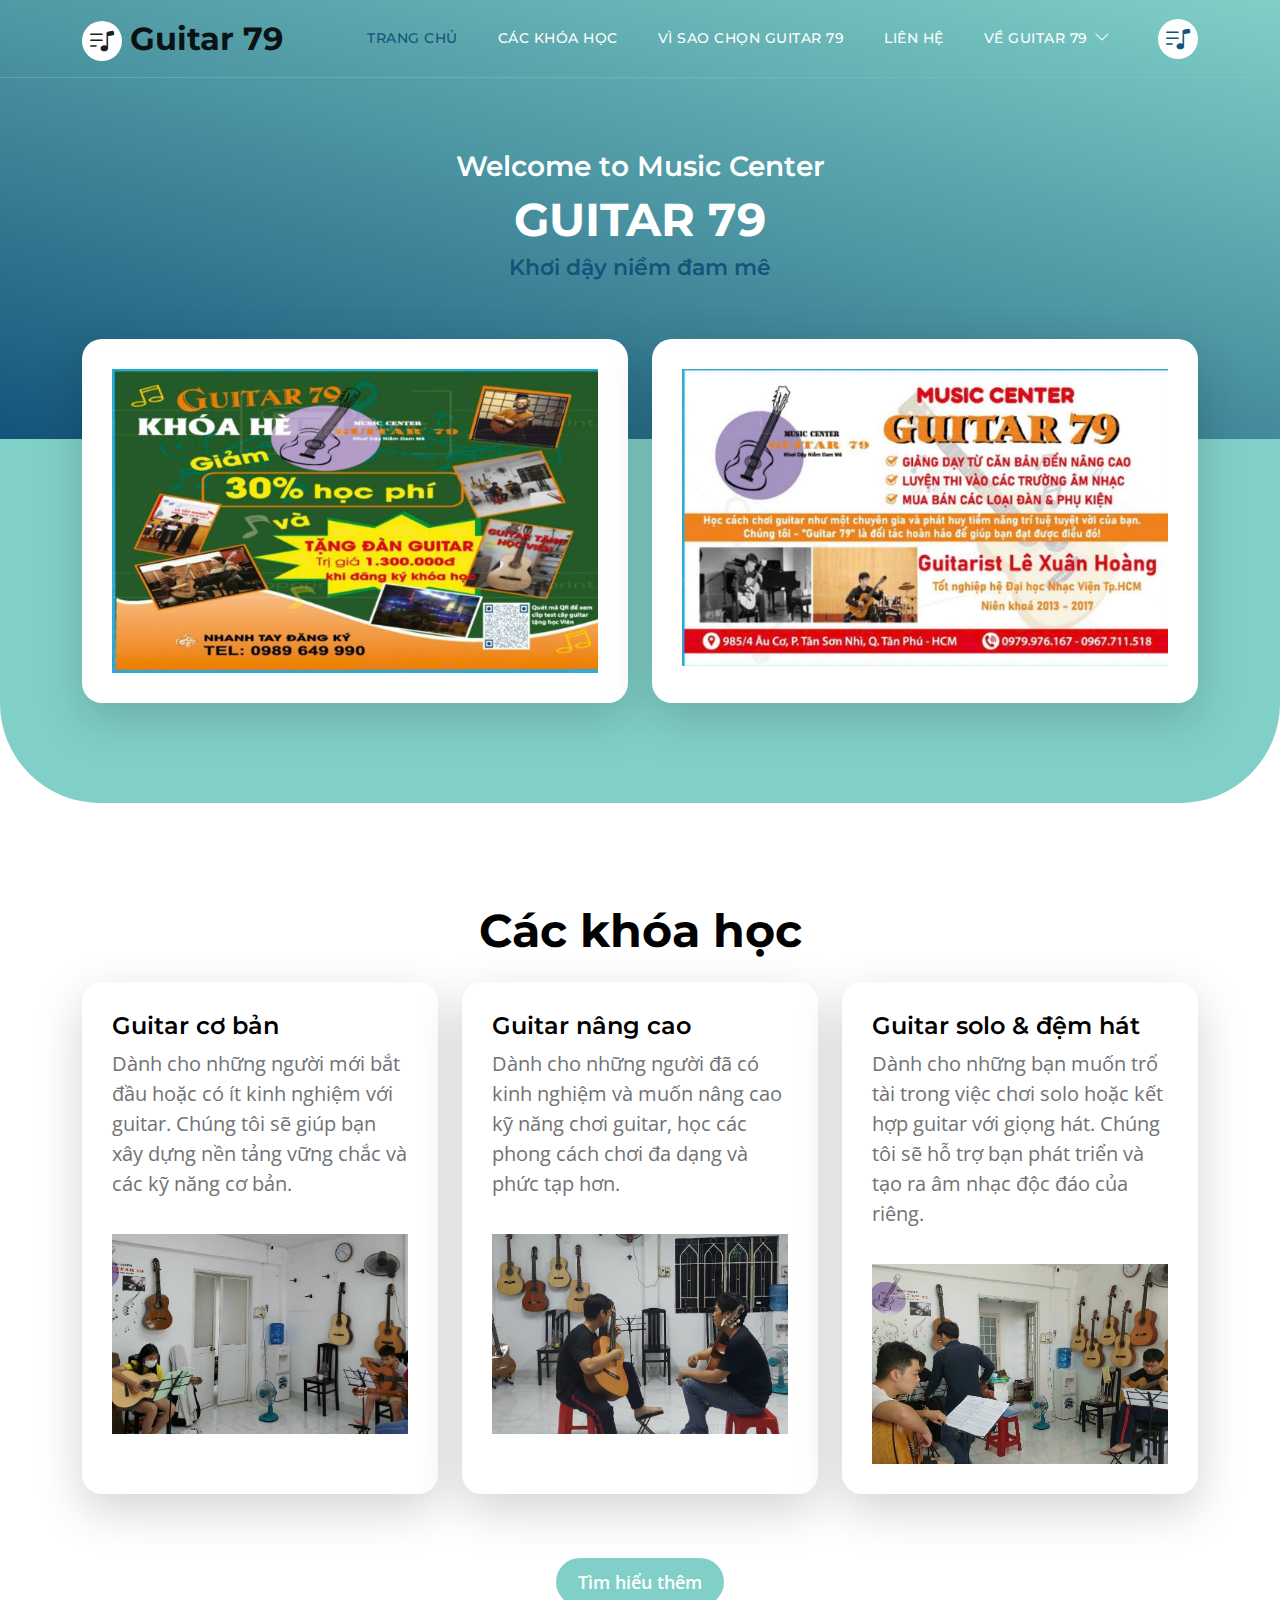
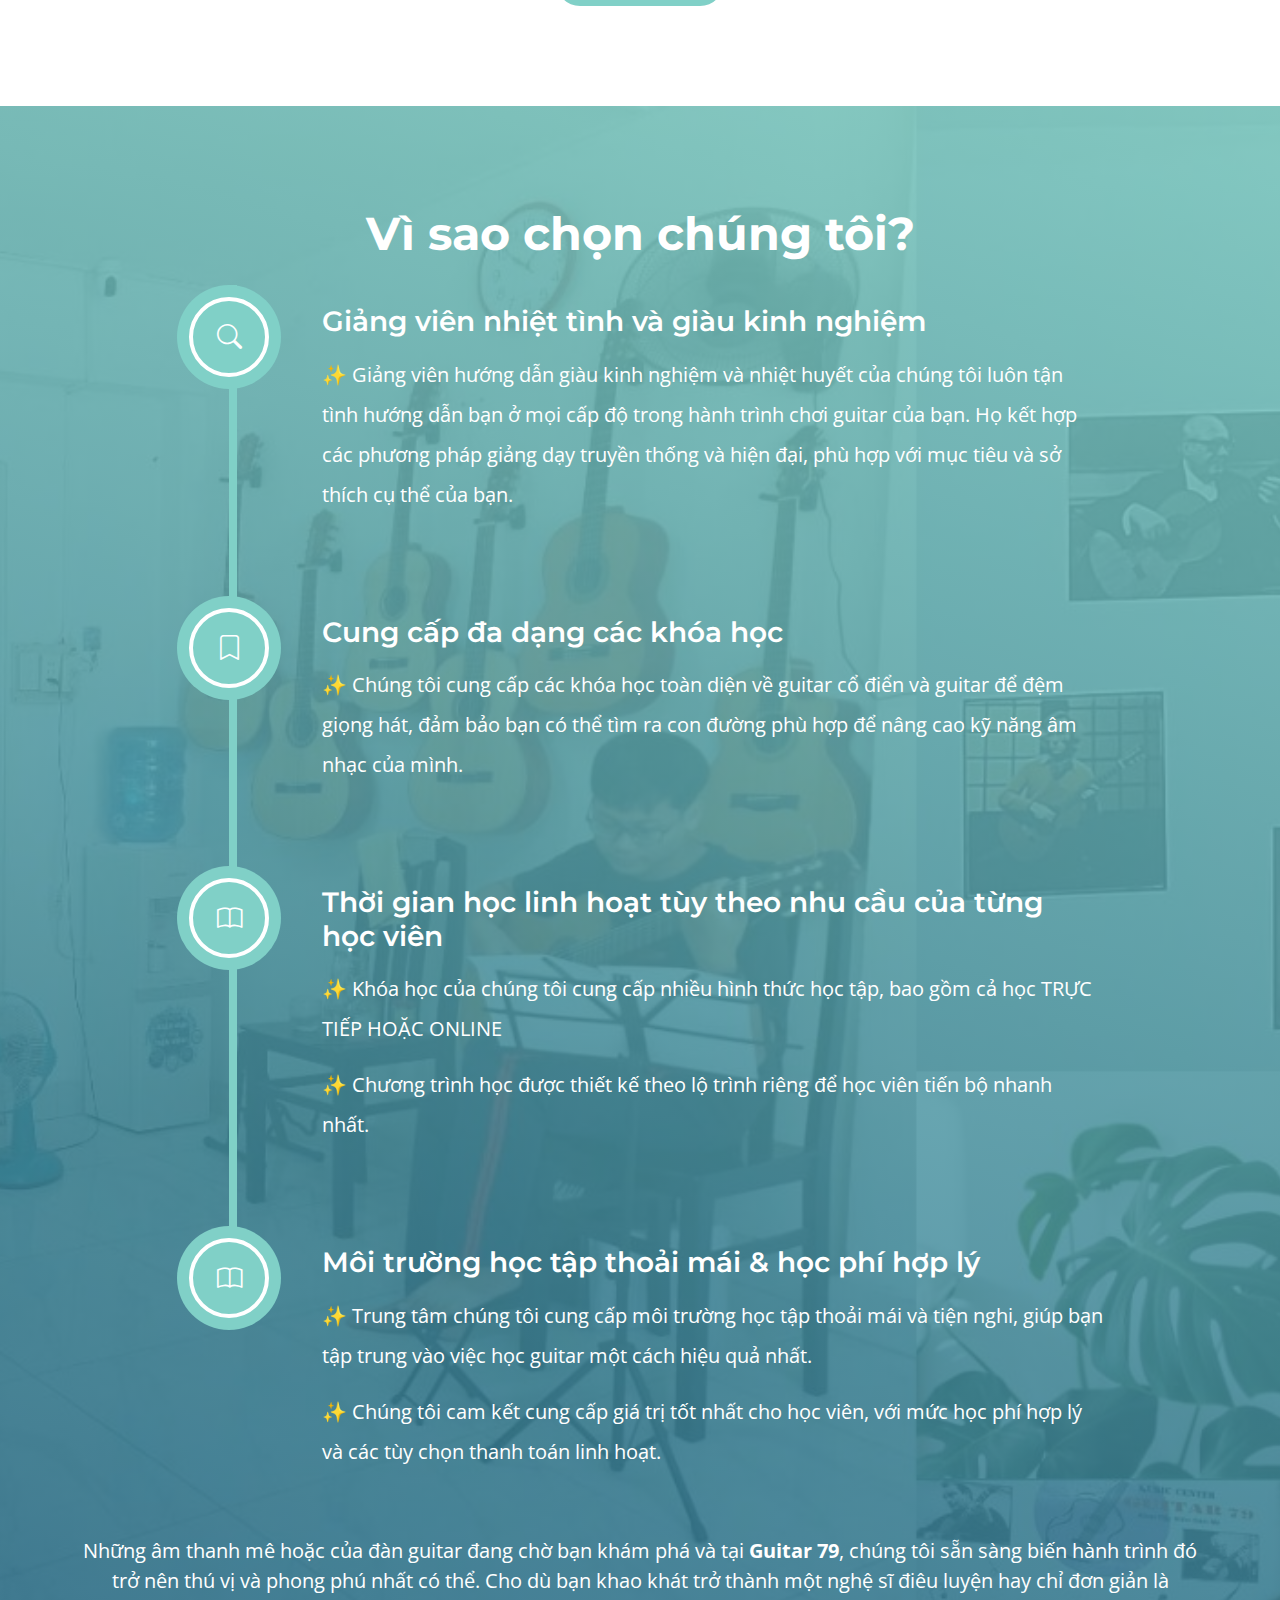
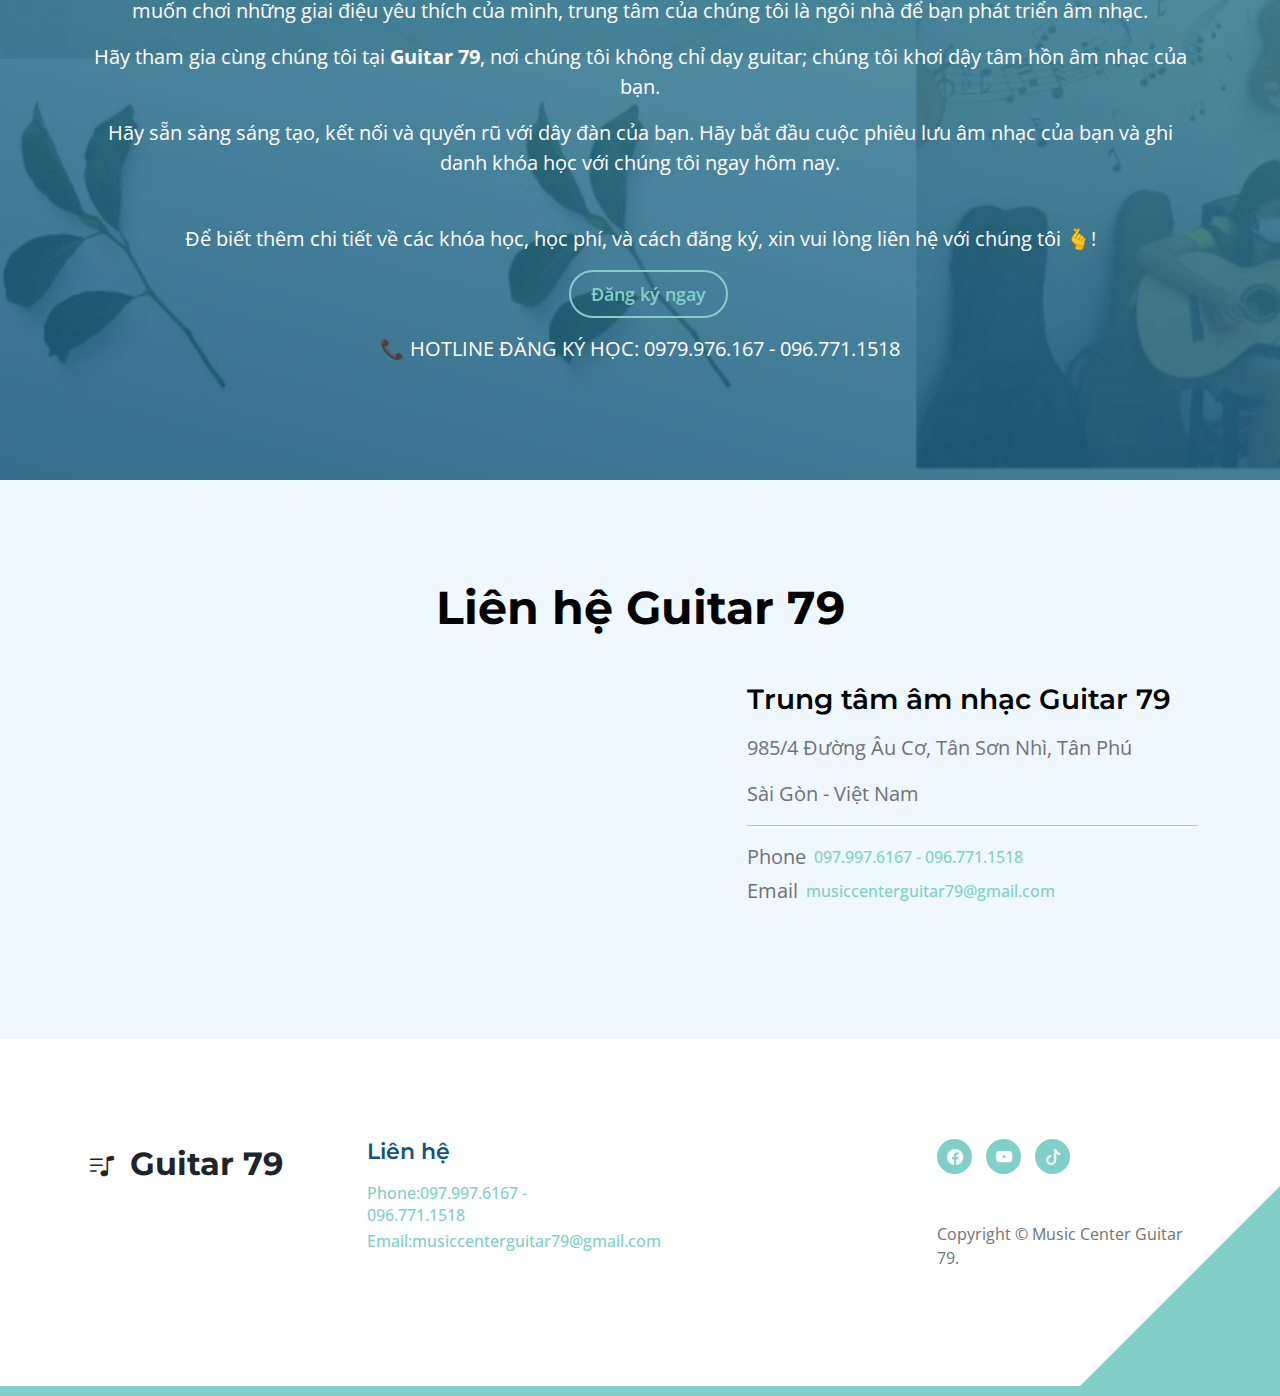
<file: index.html>
<!doctype html>
<html lang="en">
    <head>
        <meta charset="utf-8">
        <meta name="viewport" content="width=device-width, initial-scale=1">

        <meta name="description" content="Guitar 79, Trung tâm Guitar 79, Music Center Guitar 79">
        <meta name="author" content="Guitar 79">

        <title>Guitar 79</title>

        <!-- CSS FILES -->        
        <link rel="preconnect" href="https://fonts.googleapis.com">
        
        <link rel="preconnect" href="https://fonts.gstatic.com" crossorigin>

        <link href="https://fonts.googleapis.com/css2?family=Montserrat:wght@500;600;700&family=Open+Sans&display=swap" rel="stylesheet">
                        
        <link href="css/bootstrap.min.css" rel="stylesheet">

        <link href="css/bootstrap-icons.css" rel="stylesheet">

        <link href="css/templatemo-topic-listing.css" rel="stylesheet">      
<!--

TemplateMo 590 topic listing

https://templatemo.com/tm-590-topic-listing

-->
    </head>
    
    <body id="top">

        <main>

            <nav class="navbar navbar-expand-lg">
                <div class="container">
                    <a class="navbar-brand" href="index.html">
                        <i class="navbar-icon bi bi-music-note-list"></i>
                        <span>Guitar 79</span>
                    </a>

                    <div class="d-lg-none ms-auto me-4">
                        <a href="#top" class="navbar-icon bi bi-music-note-list smoothscroll"></a>
                    </div>
    
                    <button class="navbar-toggler" type="button" data-bs-toggle="collapse" data-bs-target="#navbarNav" aria-controls="navbarNav" aria-expanded="false" aria-label="Toggle navigation">
                        <span class="navbar-toggler-icon"></span>
                    </button>
    
                    <div class="collapse navbar-collapse" id="navbarNav">
                        <ul class="navbar-nav ms-lg-5 me-lg-auto">
                            <li class="nav-item">
                                <a class="nav-link click-scroll" href="#section_1">Trang chủ</a>
                            </li>

                            <li class="nav-item">
                                <a class="nav-link click-scroll" href="#section_2">Các khóa học</a>
                            </li>
    
                            <li class="nav-item">
                                <a class="nav-link click-scroll" href="#section_3">Vì sao chọn Guitar 79</a>
                            </li>
    
                            <li class="nav-item">
                                <a class="nav-link click-scroll" href="#section_4">Liên hệ</a>
                            </li>

                            <li class="nav-item dropdown">
                                <a class="nav-link dropdown-toggle" href="#" id="navbarLightDropdownMenuLink" role="button" data-bs-toggle="dropdown" aria-expanded="false">Về Guitar 79</a>

                                <ul class="dropdown-menu dropdown-menu-light" aria-labelledby="navbarLightDropdownMenuLink">
                                    <li><a class="dropdown-item" href="guitar79-team.html">Đội ngũ</a></li>

                                    <li><a class="dropdown-item" href="hinh-anh.html">Hình ảnh</a></li>
                                </ul>
                            </li>
                        </ul>

                        <div class="d-none d-lg-block">
                            <a href="#top" class="navbar-icon bi bi-music-note-list smoothscroll"></a>
                        </div>
                    </div>
                </div>
            </nav>
            

            <section class="hero-section d-flex justify-content-center align-items-center" id="section_1">
                <div class="container">
                    <div class="row">

                        <div class="col-lg-8 col-12 mx-auto">
                            <h4 class="text-white text-center">Welcome to Music Center</h4>
                            <h2 class="text-white text-center">GUITAR 79</h2>
                            <h6 class="text-center">Khơi dậy niềm đam mê</h6>
                        </div>

                    </div>
                </div>
            </section>

            <section class="featured-section">
                <div class="container">
                    <div class="row justify-content-center">

                        <div class="col-lg-6 col-12 mb-4 mb-lg-0">
                            <div class="custom-block bg-white shadow-lg">
                                <img src="images/g-khuyen-mai.jpg" class="img-fluid" alt="">
                            </div>
                        </div>

                        <div class="col-lg-6 col-12 mb-4 mb-lg-0">
                            <div class="custom-block bg-white shadow-lg">
                                <img src="images/g-104.jpg" class="img-fluid" alt="">
                            </div>
                        </div>

                    </div>
                </div>
            </section>


            <section class="explore-section section-padding" id="section_2">
                <div class="container">

                        <div class="col-12 text-center">
                            <h2 class="mb-4">Các khóa học</h1>
                        </div>

                    </div>
                </div>

                <div class="container">
                    <div class="row">

                        <div class="col-12">
                            <div class="tab-content" id="myTabContent">
                                <div class="tab-pane fade show active" id="design-tab-pane" role="tabpanel" aria-labelledby="design-tab" tabindex="0">
                                    <div class="row">
                                        <div class="col-lg-4 col-md-6 col-12 mb-4 mb-lg-0">
                                            <div class="custom-block bg-white shadow-lg">
                                                <a href="khoa-guitar.html">
                                                    <div class="d-flex">
                                                        <div>
                                                            <h5 class="mb-2">Guitar cơ bản</h5>

                                                            <p class="mb-0">Dành cho những người mới bắt đầu hoặc có ít kinh nghiệm với guitar. Chúng tôi sẽ giúp bạn xây dựng nền tảng vững chắc và các kỹ năng cơ bản.</p>
                                                        </div>
                                                        
                                                    </div>

                                                    <img src="images/g-coban.jpg" class="custom-block-image img-fluid" alt="">
                                                </a>
                                            </div>
                                        </div>

                                        <div class="col-lg-4 col-md-6 col-12 mb-4 mb-lg-0">
                                            <div class="custom-block bg-white shadow-lg">
                                                <a href="khoa-guitar.html">
                                                    <div class="d-flex">
                                                        <div>
                                                            <h5 class="mb-2">Guitar nâng cao</h5>

                                                                <p class="mb-0">Dành cho những người đã có kinh nghiệm và muốn nâng cao kỹ năng chơi guitar, học các phong cách chơi đa dạng và phức tạp hơn.</p>
                                                        </div>                                                        
                                                    </div>

                                                    <img src="images/g-nangcao.jpg" class="custom-block-image img-fluid" alt="">
                                                </a>
                                            </div>
                                        </div>

                                        <div class="col-lg-4 col-md-6 col-12">
                                            <div class="custom-block bg-white shadow-lg">
                                                <a href="khoa-guitar.html">
                                                    <div class="d-flex">
                                                        <div>
                                                            <h5 class="mb-2">Guitar solo & đệm hát</h5>

                                                                <p class="mb-0">Dành cho những bạn muốn trổ tài trong việc chơi solo hoặc kết hợp guitar với giọng hát. Chúng tôi sẽ hỗ trợ bạn phát triển và tạo ra âm nhạc độc đáo của riêng.</p>
                                                        </div>                                                        
                                                    </div>

                                                    <img src="images/g-demhat.jpg" class="custom-block-image img-fluid" alt="">
                                                </a>
                                            </div>
                                        </div>
                                    </div>
                                </div>


                            </div>

                            <div class="col-12 text-center mt-5">
                                                                                            
                                <a href="khoa-guitar.html" class="btn custom-btn mt-2 mt-lg-3">Tìm hiểu thêm</a>
                                
                            </div>                            

                    </div>
                </div>
            </section>


            <section class="timeline-section section-padding" id="section_3">
                <div class="section-overlay"></div>

                <div class="container">
                    <div class="row">

                        <div class="col-12 text-center">
                            <h2 class="text-white mb-4">Vì sao chọn chúng tôi?</h1>
                        </div>

                        <div class="col-lg-10 col-12 mx-auto">
                            <div class="timeline-container">
                                <ul class="vertical-scrollable-timeline" id="vertical-scrollable-timeline">
                                    <div class="list-progress">
                                        <div class="inner"></div>
                                    </div>

                                    <li>
                                        <h4 class="text-white mb-3">Giảng viên nhiệt tình và giàu kinh nghiệm</h4>

                                        <p class="text-white">✨ Giảng viên hướng dẫn giàu kinh nghiệm và nhiệt huyết của chúng tôi luôn tận tình hướng dẫn bạn ở mọi cấp độ trong hành trình chơi guitar của bạn. Họ kết hợp các phương pháp giảng dạy truyền thống và hiện đại, phù hợp với mục tiêu và sở thích cụ thể của bạn.</p>

                                        <div class="icon-holder">
                                          <i class="bi-search"></i>
                                        </div>
                                    </li>
                                    
                                    <li>
                                        <h4 class="text-white mb-3">Cung cấp đa dạng các khóa học</h4>

                                        <p class="text-white">✨ Chúng tôi cung cấp các khóa học toàn diện về guitar cổ điển và guitar để đệm giọng hát, đảm bảo bạn có thể tìm ra con đường phù hợp để nâng cao kỹ năng âm nhạc của mình.</p>

                                        <div class="icon-holder">
                                          <i class="bi-bookmark"></i>
                                        </div>
                                    </li>

                                    <li>
                                        <h4 class="text-white mb-3">Thời gian học linh hoạt tùy theo nhu cầu của từng học viên</h4>

                                        <p class="text-white">✨ Khóa học của chúng tôi cung cấp nhiều hình thức học tập, bao gồm cả học TRỰC TIẾP HOẶC ONLINE</p>
                                        <p class="text-white">✨ Chương trình học được thiết kế theo lộ trình riêng để học viên tiến bộ nhanh nhất.</p>

                                        <div class="icon-holder">
                                          <i class="bi-book"></i>
                                        </div>
                                    </li>
                                    
                                    <li>
                                        <h4 class="text-white mb-3">Môi trường học tập thoải mái &amp; học phí hợp lý</h4>

                                        <p class="text-white">✨ Trung tâm chúng tôi cung cấp môi trường học tập thoải mái và tiện nghi, giúp bạn tập trung vào việc học guitar một cách hiệu quả nhất.</p>
                                        <p class="text-white">✨ Chúng tôi cam kết cung cấp giá trị tốt nhất cho học viên, với mức học phí hợp lý và các tùy chọn thanh toán linh hoạt.</p>

                                        <div class="icon-holder">
                                          <i class="bi-book"></i>
                                        </div>
                                    </li>
                                </ul>
                            </div>
                        </div>

                        <div class="col-12 text-center mt-5">
                            
                            <p class="text-center text-white">
                                Những âm thanh mê hoặc của đàn guitar đang chờ bạn khám phá và tại <strong>Guitar 79</strong>, chúng tôi sẵn sàng biến hành trình đó trở nên thú vị và phong phú nhất có thể. Cho dù bạn khao khát trở thành một nghệ sĩ điêu luyện hay chỉ đơn giản là muốn chơi những giai điệu yêu thích của mình, trung tâm của chúng tôi là ngôi nhà để bạn phát triển âm nhạc.
                            </p>

                            <p class="text-center text-white">
                                Hãy tham gia cùng chúng tôi tại <strong>Guitar 79</strong>, nơi chúng tôi không chỉ dạy guitar; chúng tôi khơi dậy tâm hồn âm nhạc của bạn.
                            </p>

                            <p class="text-center text-white">
                                Hãy sẵn sàng sáng tạo, kết nối và quyến rũ với dây đàn của bạn. Hãy bắt đầu cuộc phiêu lưu âm nhạc của bạn và ghi danh khóa học với chúng tôi ngay hôm nay.
                            </p>

                            <p class="text-white">
                                <br>
                                Để biết thêm chi tiết về các khóa học, học phí, và cách đăng ký, xin vui lòng liên hệ với chúng tôi 🫰!
                            </p>
                            <p class="text-white">
                                <a href="#" class="btn custom-btn custom-border-btn ms-3">Đăng ký ngay</a>
                            </p>
                            <p class="text-white">📞 HOTLINE ĐĂNG KÝ HỌC: 0979.976.167 - 096.771.1518</p>
                        </div>
                    </div>
                </div>
            </section>


            <section class="contact-section section-padding section-bg" id="section_4">
                <div class="container">
                    <div class="row">

                        <div class="col-lg-12 col-12 text-center">
                            <h2 class="mb-5">Liên hệ Guitar 79</h2>
                        </div>

                        <div class="col-lg-5 col-12 mb-4 mb-lg-0">
                            <iframe class="google-map" src="https://www.google.com/maps/embed?pb=!1m18!1m12!1m3!1d3919.1329887469833!2d106.63376247461326!3d10.801124989349123!2m3!1f0!2f0!3f0!3m2!1i1024!2i768!4f13.1!3m3!1m2!1s0x3175291dbe1d968b%3A0x760f399fb8fad2c0!2zVHJ1bmcgVMOibSDDgm0gTmjhuqFjIEd1aXRhciA3OQ!5e0!3m2!1sen!2s!4v1698724283154!5m2!1sen!2s" width="100%" height="250" style="border:0;" allowfullscreen="" loading="lazy" referrerpolicy="no-referrer-when-downgrade"></iframe>
                        </div>

                        <div class="col-lg-5 col-md-6 col-12 mb-3 mb-lg- mb-md-0 ms-auto">
                            <h4 class="mb-3">Trung tâm âm nhạc Guitar 79</h4>

                            <p>985/4 Đường Âu Cơ, Tân Sơn Nhì, Tân Phú</p>
                            <p>Sài Gòn - Việt Nam</p>

                            <hr>

                            <p class="d-flex align-items-center mb-1">
                                <span class="me-2">Phone</span>

                                <a href="" class="site-footer-link">
                                    097.997.6167  -  096.771.1518
                                </a>                 
                            </p>

                            <p class="d-flex align-items-center">
                                <span class="me-2">Email</span>

                                <a href="mailto:musiccenterguitar79@gmail.com" class="site-footer-link">
                                    musiccenterguitar79@gmail.com
                                </a>
                            </p>
                        </div>



                    </div>
                </div>
            </section>
        </main>

<footer class="site-footer section-padding">
    <div class="container">
        <div class="row">

            <div class="col-lg-3 col-12 mb-4 pb-2">
                <a class="navbar-brand mb-2" href="index.html">
                    <i class="navbar-icon bi bi-music-note-list"></i>
                    <span>Guitar 79</span>
                </a>
            </div>

            <div class="col-lg-3 col-md-4 col-6 mb-4 mb-lg-0">
                <h6 class="site-footer-title mb-3">Liên hệ</h6>

                <p class="text-white d-flex mb-1">
                    <a href="tel: 0979-976-167" class="site-footer-link">
                        Phone:097.997.6167 - 096.771.1518
                    </a>
                </p>

                <p class="text-white d-flex">
                    <a href="mailto:musiccenterguitar79@gmail.com" class="site-footer-link">
                        Email:musiccenterguitar79@gmail.com
                    </a>
                </p>
            </div>

            <div class="col-lg-3 col-md-4 col-12 mt-4 mt-lg-0 ms-auto">
                <ul class="social-icon">
                    <li class="social-icon-item">
                        <a href="https://www.facebook.com/lehoangguitar?mibextid=ZbWKwL" class="social-icon-link bi-facebook"></a>
                    </li>
                    <li class="social-icon-item">
                        <a href="https://www.youtube.com/@lexuanhoang144" class="social-icon-link bi-youtube"></a>
                    </li>
                    <li class="social-icon-item">
                        <a href="https://www.tiktok.com/@guitar.79" class="social-icon-link bi-tiktok"></a>
                    </li>
                </ul>
                <p class="copyright-text mt-lg-5 mt-4">Copyright © Music Center Guitar 79.
                
            </div>

        </div>
    </div>
</footer>


        <!-- JAVASCRIPT FILES -->
        <script src="js/jquery.min.js"></script>
        <script src="js/bootstrap.bundle.min.js"></script>
        <script src="js/jquery.sticky.js"></script>
        <script src="js/click-scroll.js"></script>
        <script src="js/custom.js"></script>

    </body>
</html>
</file>
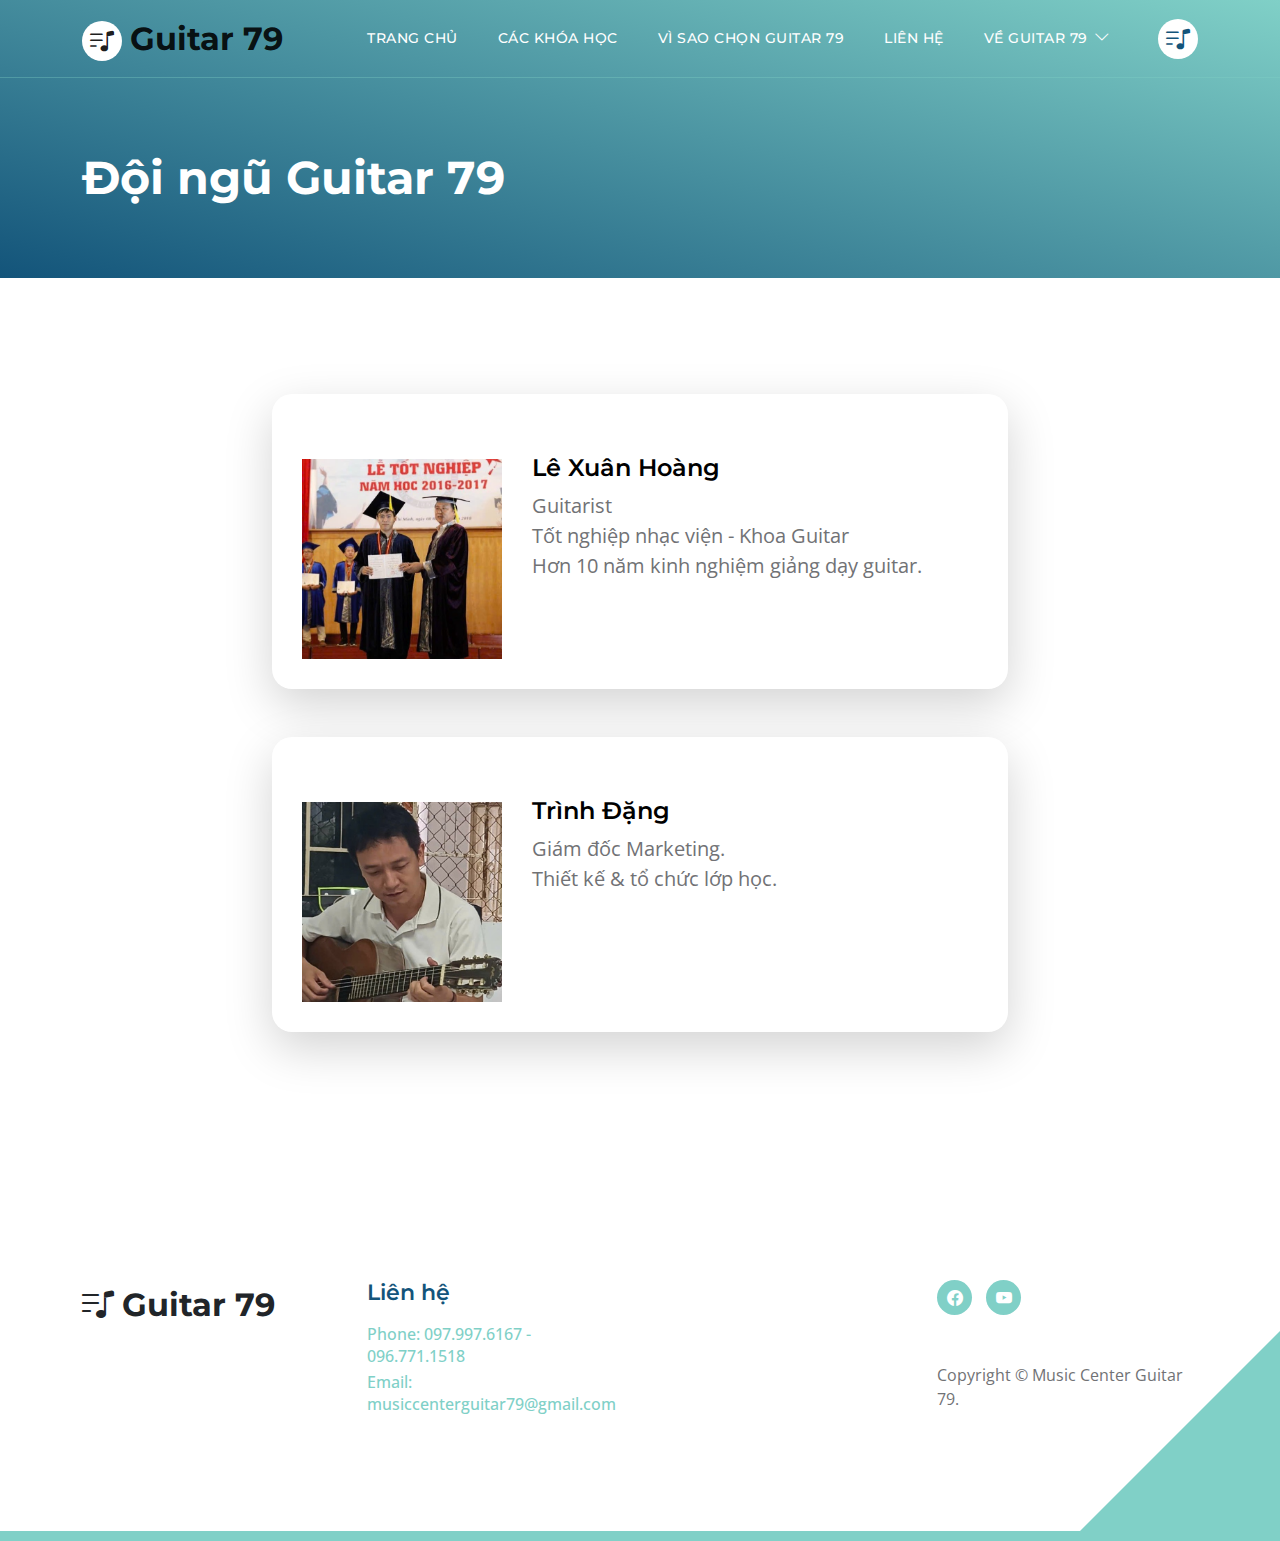
<file: guitar79-team.html>
<!doctype html>
<html lang="en">
    <head>
        <meta charset="utf-8">
        <meta name="viewport" content="width=device-width, initial-scale=1">

        <meta name="description" content="">
        <meta name="author" content="">

        <title>Guitar 79 Team</title>

        <!-- CSS FILES -->        
        <link rel="preconnect" href="https://fonts.googleapis.com">
        
        <link rel="preconnect" href="https://fonts.gstatic.com" crossorigin>

        <link href="https://fonts.googleapis.com/css2?family=Montserrat:wght@500;600;700&family=Open+Sans&display=swap" rel="stylesheet">
                        
        <link href="css/bootstrap.min.css" rel="stylesheet">

        <link href="css/bootstrap-icons.css" rel="stylesheet">

        <link href="css/templatemo-topic-listing.css" rel="stylesheet">
<!--

TemplateMo 590 topic listing

https://templatemo.com/tm-590-topic-listing

-->
    </head>
    
    <body class="topics-listing-page" id="top">

        <main>

            <nav class="navbar navbar-expand-lg">
                <div class="container">
                    <a class="navbar-brand" href="index.html">
                        <i class="navbar-icon bi bi-music-note-list"></i>
                        <span>Guitar 79</span>
                    </a>

                    <div class="d-lg-none ms-auto me-4">
                        <a href="#top" class="navbar-icon bi bi-music-note-list smoothscroll"></a>
                    </div>
    
                    <button class="navbar-toggler" type="button" data-bs-toggle="collapse" data-bs-target="#navbarNav" aria-controls="navbarNav" aria-expanded="false" aria-label="Toggle navigation">
                        <span class="navbar-toggler-icon"></span>
                    </button>
    
                    <div class="collapse navbar-collapse" id="navbarNav">
                        <ul class="navbar-nav ms-lg-5 me-lg-auto">
                            <li class="nav-item">
                                <a class="nav-link click-scroll" href="index.html#section_1">Trang chủ</a>
                            </li>

                            <li class="nav-item">
                                <a class="nav-link click-scroll" href="index.html#section_2">Các khóa học</a>
                            </li>
    
                            <li class="nav-item">
                                <a class="nav-link click-scroll" href="index.html#section_3">Vì sao chọn Guitar 79</a>
                            </li>

                            <li class="nav-item">
                                <a class="nav-link click-scroll" href="index.html#section_4">Liên hệ</a>
                            </li>
    
                            <li class="nav-item dropdown">
                                <a class="nav-link dropdown-toggle" href="#" id="navbarLightDropdownMenuLink" role="button" data-bs-toggle="dropdown" aria-expanded="false">Về Guitar 79</a>

                                <ul class="dropdown-menu dropdown-menu-light" aria-labelledby="navbarLightDropdownMenuLink">
                                    <li><a class="dropdown-item" href="guitar79-team.html">Đội ngũ</a></li>

                                    <li><a class="dropdown-item" href="hinh-anh.html">Hình ảnh</a></li>
                                </ul>
                            </li>
                        </ul>

                        <div class="d-none d-lg-block">
                            <a href="#top" class="navbar-icon bi bi-music-note-list smoothscroll"></a>
                        </div>
                    </div>
                </div>
            </nav>


            <header class="site-header d-flex flex-column justify-content-center align-items-center">
                <div class="container">
                    <div class="row align-items-center">

                        <div class="col-lg-5 col-12">
                            <h2 class="text-white">Đội ngũ Guitar 79</h2>
                        </div>

                    </div>
                </div>
            </header>


            <section class="section-padding">
                <div class="container">
                    <div class="row">



                        <div class="col-lg-8 col-12 mt-3 mx-auto">
                            <div class="custom-block custom-block-topics-listing bg-white shadow-lg mb-5">
                                <div class="d-flex">
                                    <img src="images/le_xuan_hoang.jpg" class="custom-block-image img-fluid" alt="">

                                    <div class="custom-block-topics-listing-info d-flex">
                                        <div>
                                            <h5 class="mb-2">Lê Xuân Hoàng</h5>

                                            <p class="mb-0">Guitarist</p>
                                            <p class="mb-0">Tốt nghiệp nhạc viện - Khoa Guitar</p>
                                            <p class="mb-0">Hơn 10 năm kinh nghiệm giảng dạy guitar.</p>    
                                            
                                        </div>

                                        
                                    </div>
                                </div>
                            </div>

                            <div class="custom-block custom-block-topics-listing bg-white shadow-lg mb-5">
                                <div class="d-flex">
                                    <img src="images/nirvana_cu_ny.jpg" class="custom-block-image img-fluid" alt="">

                                    <div class="custom-block-topics-listing-info d-flex">
                                        <div>
                                            <h5 class="mb-2">Trình Đặng</h5>

                                            <p class="mb-0">Giám đốc Marketing.</p>
                                            <p class="mb-0">Thiết kế & tổ chức lớp học.</p>                                     
                                            
                                        </div>

                                        
                                    </div>
                                </div>
                            </div>
                                       
                                        </div>

                                        
                                    </div>
                                </div>
                            </div>
                        </div>


                    </div>
                </div>
            </section>



        </main>

        <footer class="site-footer section-padding">
            <div class="container">
                <div class="row">
        
                    <div class="col-lg-3 col-12 mb-4 pb-2">
                        <a class="navbar-brand mb-2" href="index.html">
                            <i class="bi bi-music-note-list"></i>
                            <span>Guitar 79</span>
                        </a>
                    </div>
        
                    <div class="col-lg-3 col-md-4 col-6 mb-4 mb-lg-0">
                        <h6 class="site-footer-title mb-3">Liên hệ</h6>
        
                        <p class="text-white d-flex mb-1">
                            <a href="tel: 0979-976-167" class="site-footer-link">
                                Phone: 097.997.6167 - 096.771.1518
                            </a>
                        </p>
        
                        <p class="text-white d-flex">
                            <a href="mailto:musiccenterguitar79@gmail.com" class="site-footer-link">
                                Email: musiccenterguitar79@gmail.com
                            </a>
                        </p>
                    </div>
        
                    <div class="col-lg-3 col-md-4 col-12 mt-4 mt-lg-0 ms-auto">
                        <ul class="social-icon">
                            <li class="social-icon-item">
                                <a href="https://www.facebook.com/lehoangguitar?mibextid=ZbWKwL" class="social-icon-link bi-facebook"></a>
                            </li>
                            <li class="social-icon-item">
                                <a href="https://www.youtube.com/@lexuanhoang144" class="social-icon-link bi-youtube"></a>
                            </li>
                        </ul>
                        <p class="copyright-text mt-lg-5 mt-4">Copyright © Music Center Guitar 79.
                        
                    </div>
        
                </div>
            </div>
        </footer>

        <!-- JAVASCRIPT FILES -->
        <script src="js/jquery.min.js"></script>
        <script src="js/bootstrap.bundle.min.js"></script>
        <script src="js/jquery.sticky.js"></script>
        <script src="js/custom.js"></script>

    </body>
</html>
</file>
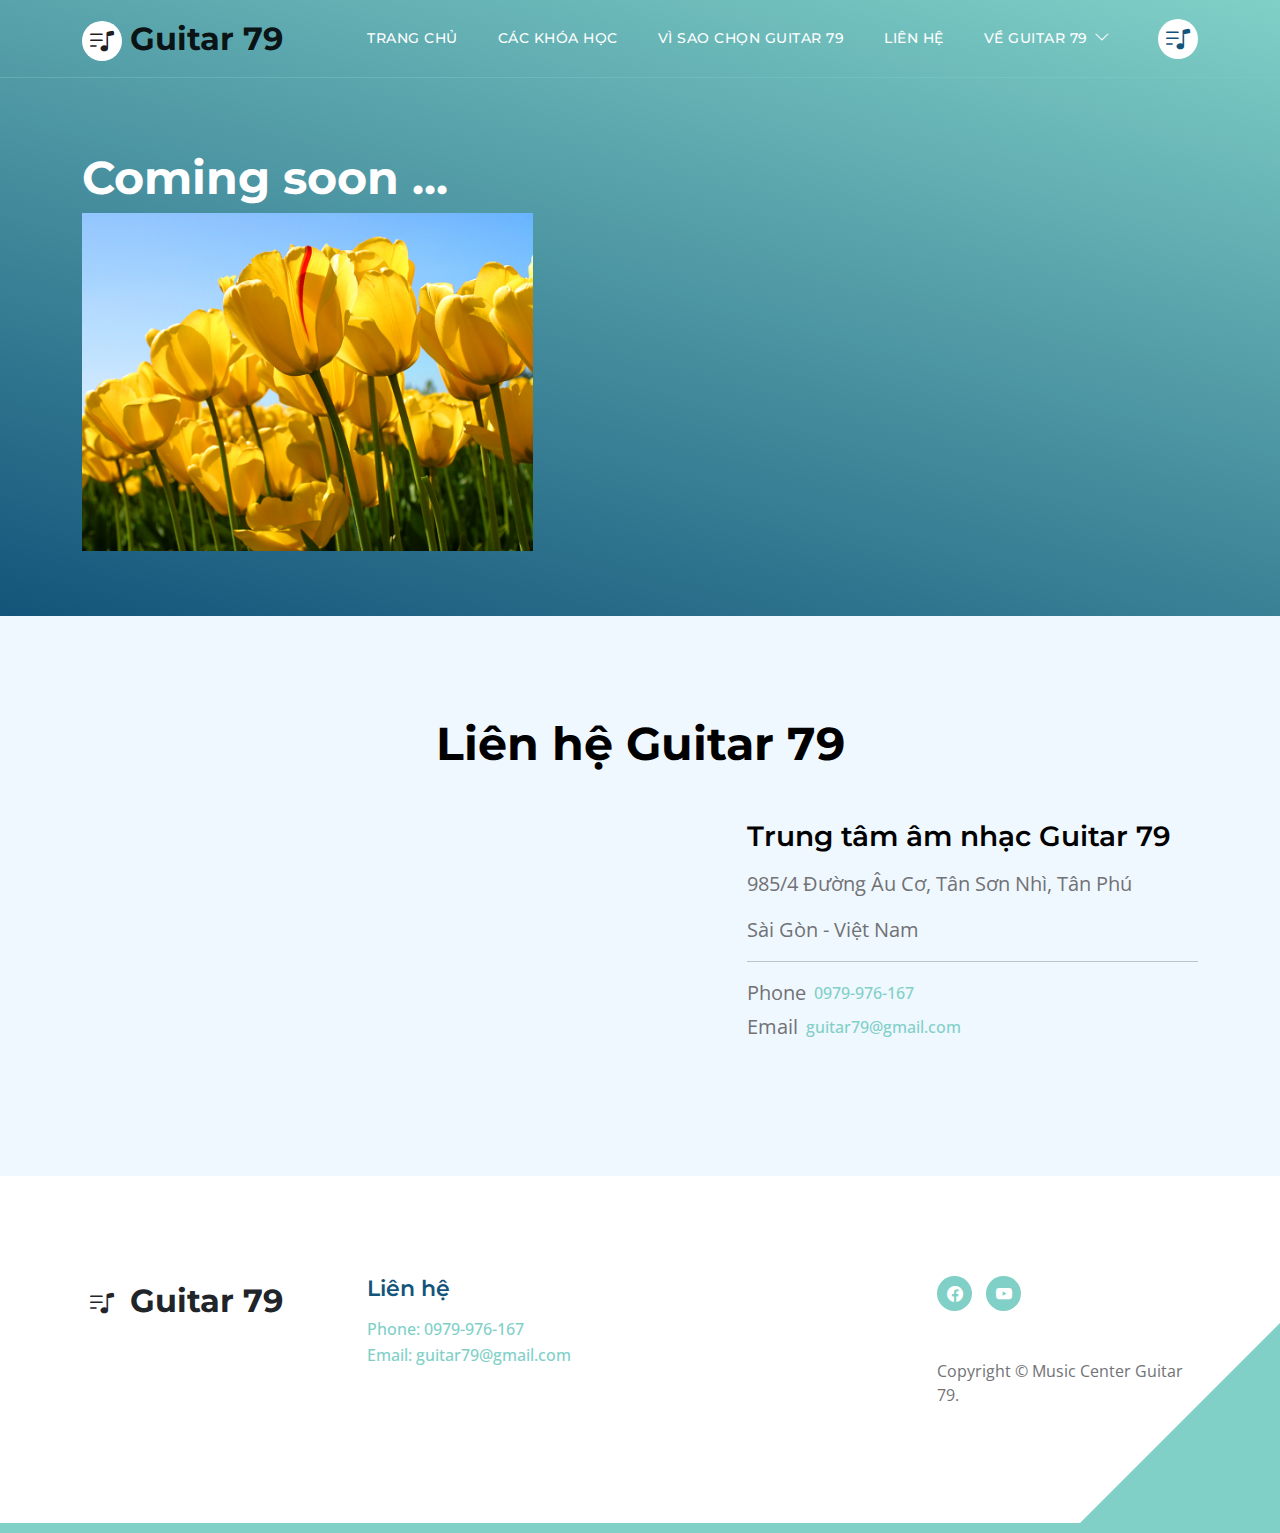
<file: hinh-anh.html>
<!doctype html>
<html lang="en">
    <head>
        <meta charset="utf-8">
        <meta name="viewport" content="width=device-width, initial-scale=1">

        <meta name="description" content="">
        <meta name="author" content="">

        <title>Topic Listing Contact Page</title>

        <!-- CSS FILES -->        
        <link rel="preconnect" href="https://fonts.googleapis.com">
        
        <link rel="preconnect" href="https://fonts.gstatic.com" crossorigin>

        <link href="https://fonts.googleapis.com/css2?family=Montserrat:wght@500;600;700&family=Open+Sans&display=swap" rel="stylesheet">
                        
        <link href="css/bootstrap.min.css" rel="stylesheet">

        <link href="css/bootstrap-icons.css" rel="stylesheet">

        <link href="css/templatemo-topic-listing.css" rel="stylesheet">
<!--

TemplateMo 590 topic listing

https://templatemo.com/tm-590-topic-listing

-->
    </head>
    
    <body class="topics-listing-page" id="top">

        <main>

            <nav class="navbar navbar-expand-lg">
                <div class="container">
                    <a class="navbar-brand" href="index.html">
                        <i class="navbar-icon bi bi-music-note-list"></i>
                        <span>Guitar 79</span>
                    </a>

                    <div class="d-lg-none ms-auto me-4">
                        <a href="#top" class="navbar-icon bi bi-music-note-list smoothscroll"></a>
                    </div>
    
                    <button class="navbar-toggler" type="button" data-bs-toggle="collapse" data-bs-target="#navbarNav" aria-controls="navbarNav" aria-expanded="false" aria-label="Toggle navigation">
                        <span class="navbar-toggler-icon"></span>
                    </button>
    
                    <div class="collapse navbar-collapse" id="navbarNav">
                        <ul class="navbar-nav ms-lg-5 me-lg-auto">
                            <li class="nav-item">
                                <a class="nav-link click-scroll" href="index.html#section_1">Trang chủ</a>
                            </li>

                            <li class="nav-item">
                                <a class="nav-link click-scroll" href="index.html#section_2">Các khóa học</a>
                            </li>
    
                            <li class="nav-item">
                                <a class="nav-link click-scroll" href="index.html#section_3">Vì sao chọn Guitar 79</a>
                            </li>

                            <li class="nav-item">
                                <a class="nav-link click-scroll" href="index.html#section_4">Liên hệ</a>
                            </li>
    
                            <li class="nav-item dropdown">
                                <a class="nav-link dropdown-toggle" href="#" id="navbarLightDropdownMenuLink" role="button" data-bs-toggle="dropdown" aria-expanded="false">Về Guitar 79</a>

                                <ul class="dropdown-menu dropdown-menu-light" aria-labelledby="navbarLightDropdownMenuLink">
                                    <li><a class="dropdown-item" href="guitar79-team.html">Đội ngũ</a></li>

                                    <li><a class="dropdown-item" href="hinh-anh.html">Hình ảnh</a></li>
                                </ul>
                            </li>
                        </ul>

                        <div class="d-none d-lg-block">
                            <a href="#top" class="navbar-icon bi bi-music-note-list smoothscroll"></a>
                        </div>
                    </div>
                </div>
            </nav>


            <header class="site-header d-flex flex-column justify-content-center align-items-center">
                <div class="container">
                    <div class="row align-items-center">

                        <div class="col-lg-5 col-12">

                            <h2 class="text-white">Coming soon ...</h2>
                             <img src="images/Tulips.jpg" class="img-fluid" alt="">
                        </div>

                    </div>
                </div>
            </header>


            <section class="contact-section section-padding section-bg" id="section_4">
                <div class="container">
                    <div class="row">

                        <div class="col-lg-12 col-12 text-center">
                            <h2 class="mb-5">Liên hệ Guitar 79</h2>
                        </div>

                        <div class="col-lg-5 col-12 mb-4 mb-lg-0">
                            <iframe class="google-map" src="https://www.google.com/maps/embed?pb=!1m18!1m12!1m3!1d3919.1329887469833!2d106.63376247461326!3d10.801124989349123!2m3!1f0!2f0!3f0!3m2!1i1024!2i768!4f13.1!3m3!1m2!1s0x3175291dbe1d968b%3A0x760f399fb8fad2c0!2zVHJ1bmcgVMOibSDDgm0gTmjhuqFjIEd1aXRhciA3OQ!5e0!3m2!1sen!2s!4v1698724283154!5m2!1sen!2s" width="100%" height="250" style="border:0;" allowfullscreen="" loading="lazy" referrerpolicy="no-referrer-when-downgrade"></iframe>
                        </div>

                        <div class="col-lg-5 col-md-6 col-12 mb-3 mb-lg- mb-md-0 ms-auto">
                            <h4 class="mb-3">Trung tâm âm nhạc Guitar 79</h4>

                            <p>985/4 Đường Âu Cơ, Tân Sơn Nhì, Tân Phú</p>
                            <p>Sài Gòn - Việt Nam</p>

                            <hr>

                            <p class="d-flex align-items-center mb-1">
                                <span class="me-2">Phone</span>

                                <a href="tel: 305-240-9671" class="site-footer-link">
                                    0979-976-167
                                </a>
                            </p>

                            <p class="d-flex align-items-center">
                                <span class="me-2">Email</span>

                                <a href="mailto:info@company.com" class="site-footer-link">
                                    guitar79@gmail.com
                                </a>
                            </p>
                        </div>



                    </div>
                </div>
            </section>
        </main>

        <footer class="site-footer section-padding">
            <div class="container">
                <div class="row">
        
                    <div class="col-lg-3 col-12 mb-4 pb-2">
                        <a class="navbar-brand mb-2" href="index.html">
                            <i class="navbar-icon bi bi-music-note-list"></i>
                            <span>Guitar 79</span>
                        </a>
                    </div>
        
                    <div class="col-lg-3 col-md-4 col-6 mb-4 mb-lg-0">
                        <h6 class="site-footer-title mb-3">Liên hệ</h6>
        
                        <p class="text-white d-flex mb-1">
                            <a href="tel: 0979-976-167" class="site-footer-link">
                                Phone: 0979-976-167
                            </a>
                        </p>
        
                        <p class="text-white d-flex">
                            <a href="mailto:info@company.com" class="site-footer-link">
                                Email: guitar79@gmail.com
                            </a>
                        </p>
                    </div>
        
                    <div class="col-lg-3 col-md-4 col-12 mt-4 mt-lg-0 ms-auto">
                        <ul class="social-icon">
                            <li class="social-icon-item">
                                <a href="https://www.facebook.com/lehoangguitar?mibextid=ZbWKwL" class="social-icon-link bi-facebook"></a>
                            </li>
                            <li class="social-icon-item">
                                <a href="https://www.youtube.com/@lexuanhoangguitar79" class="social-icon-link bi-youtube"></a>
                            </li>
                        </ul>
                        <p class="copyright-text mt-lg-5 mt-4">Copyright © Music Center Guitar 79.
                        
                    </div>
        
                </div>
            </div>
        </footer>
        <!-- JAVASCRIPT FILES -->
        <script src="js/jquery.min.js"></script>
        <script src="js/bootstrap.bundle.min.js"></script>
        <script src="js/jquery.sticky.js"></script>
        <script src="js/custom.js"></script>

    </body>
</html>
</file>
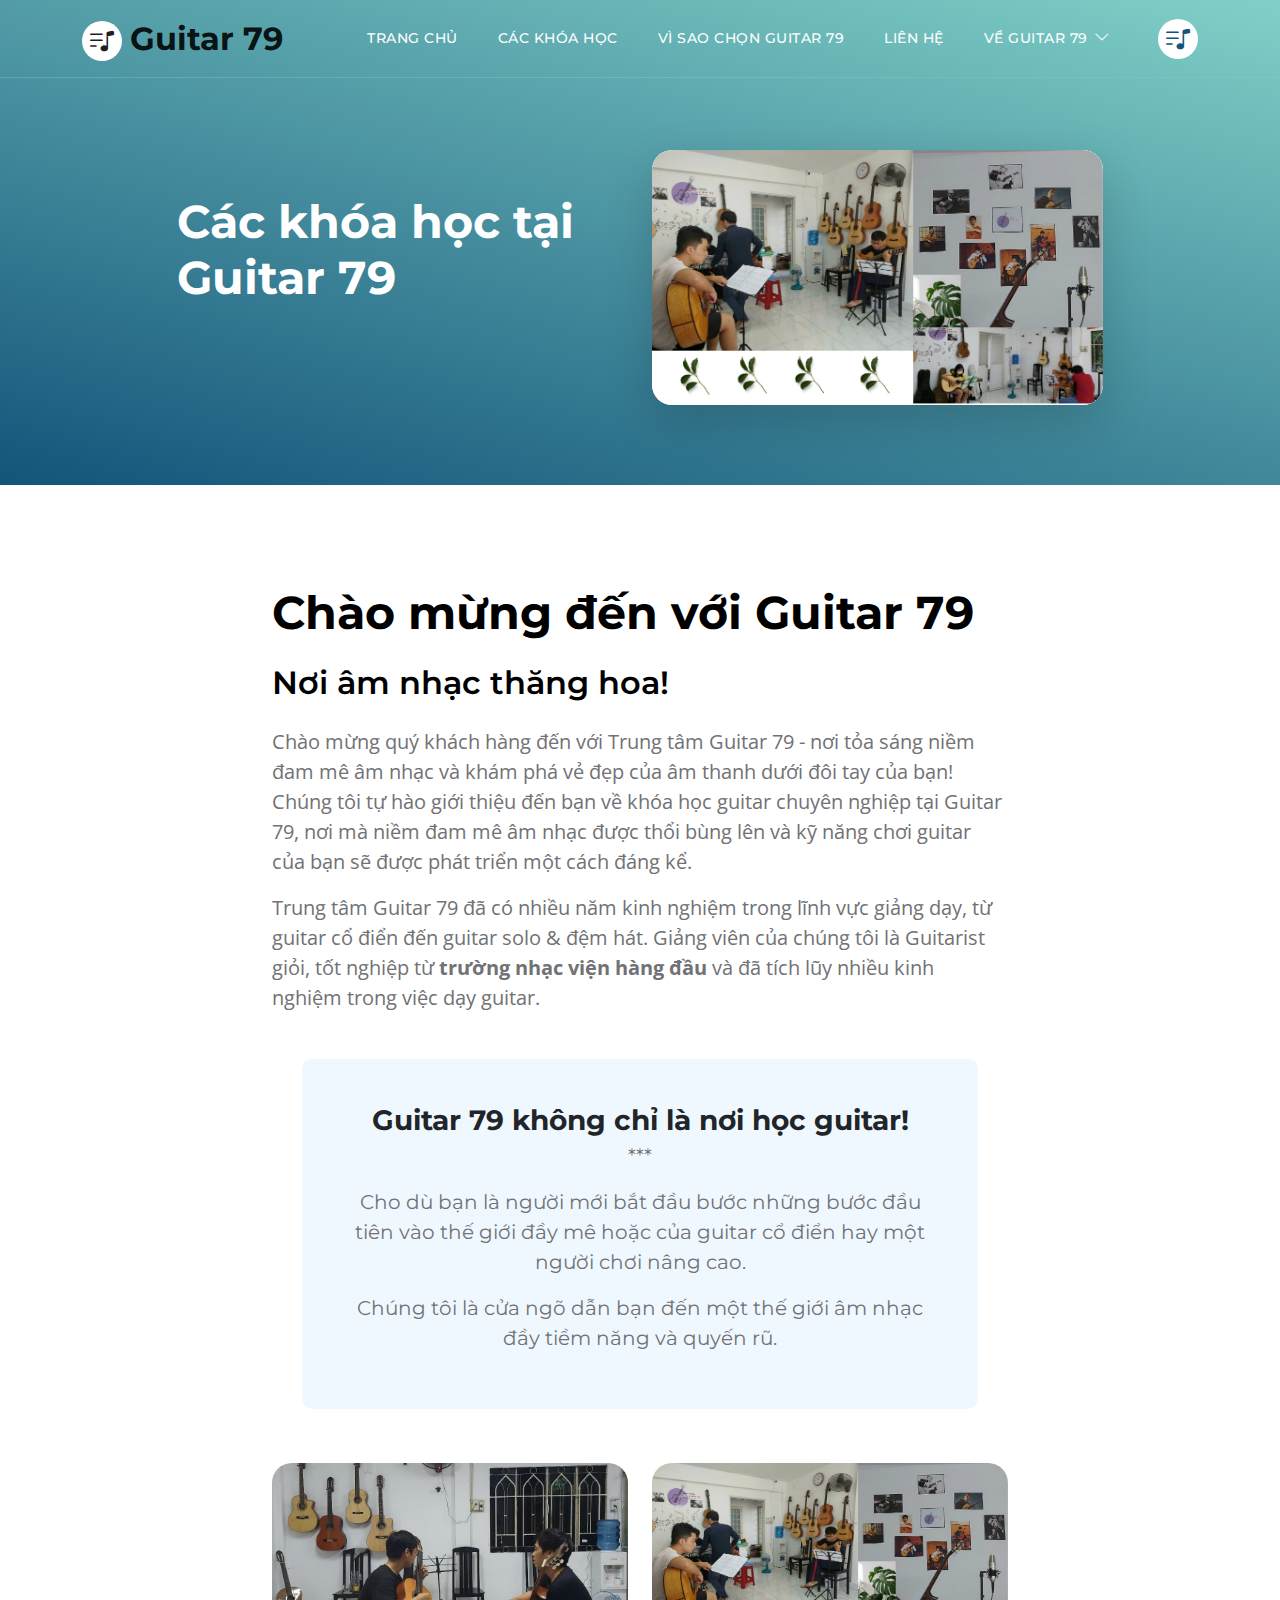
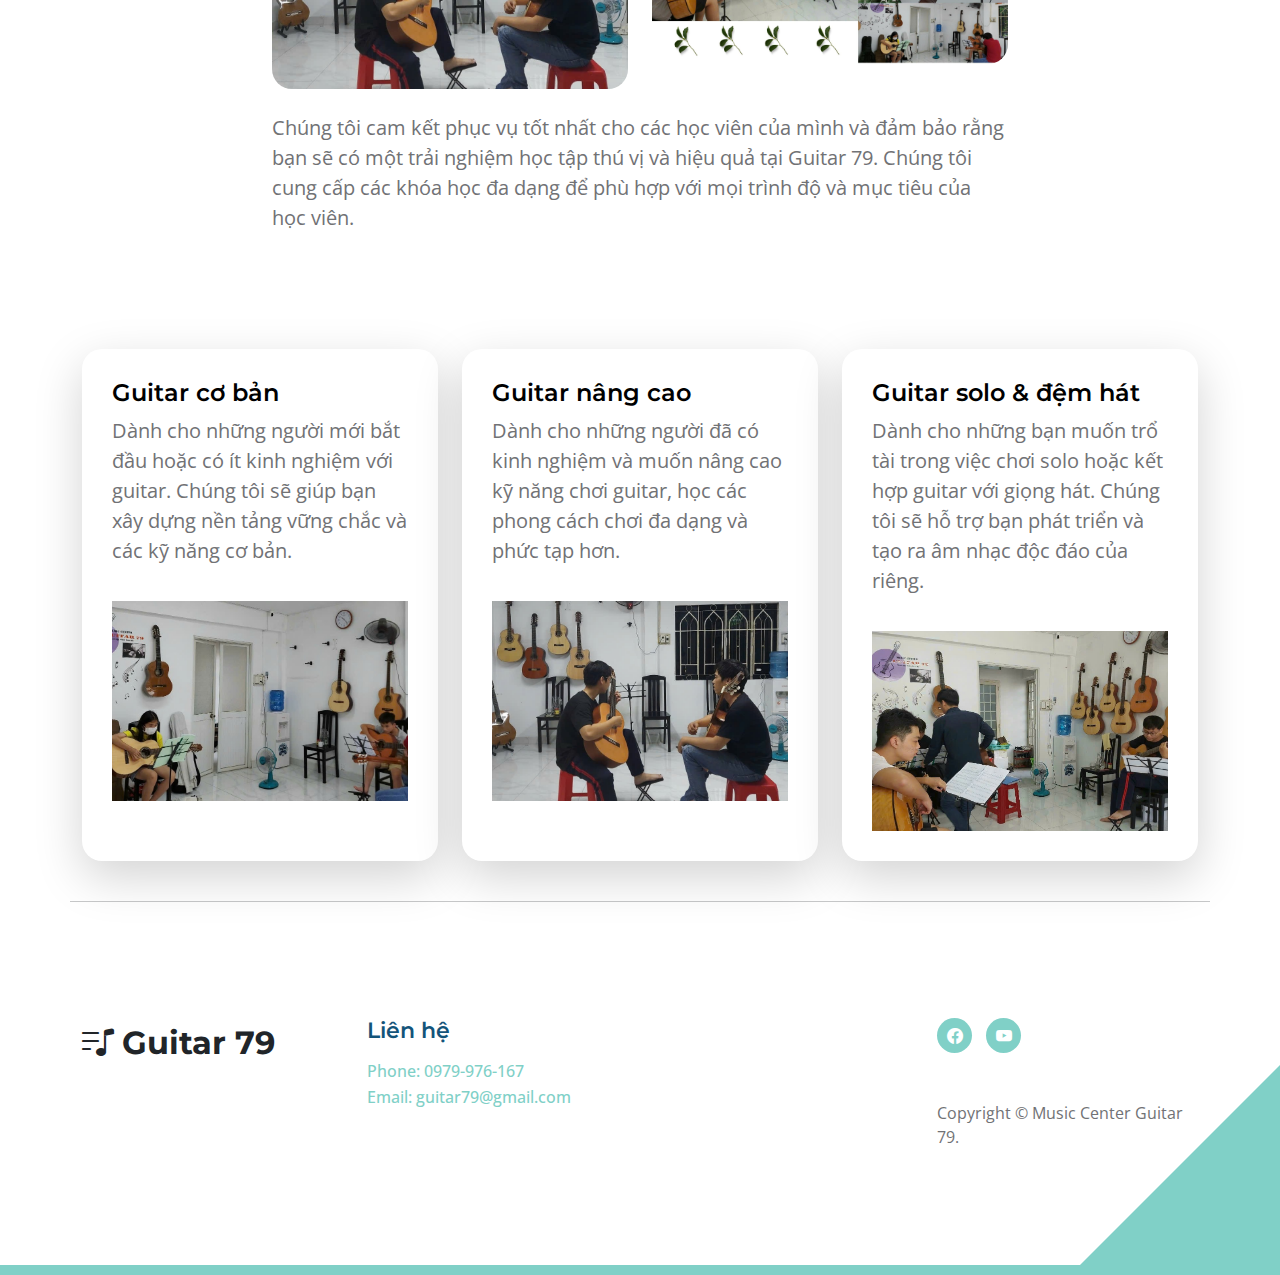
<file: khoa-guitar.html>
<!doctype html>
<html lang="en">
    <head>
        <meta charset="utf-8">
        <meta name="viewport" content="width=device-width, initial-scale=1">

        <meta name="description" content="">
        <meta name="author" content="">

        <title>Topic Detail Page</title>

        <!-- CSS FILES -->        
        <link rel="preconnect" href="https://fonts.googleapis.com">
        
        <link rel="preconnect" href="https://fonts.gstatic.com" crossorigin>

        <link href="https://fonts.googleapis.com/css2?family=Montserrat:wght@500;600;700&family=Open+Sans&display=swap" rel="stylesheet">
                        
        <link href="css/bootstrap.min.css" rel="stylesheet">

        <link href="css/bootstrap-icons.css" rel="stylesheet">

        <link href="css/templatemo-topic-listing.css" rel="stylesheet">
<!--

TemplateMo 590 topic listing

https://templatemo.com/tm-590-topic-listing

-->
    </head>
    
    <body id="top">

        <main>

            <nav class="navbar navbar-expand-lg">
                <div class="container">
                    <a class="navbar-brand" href="index.html">
                        <i class="navbar-icon bi bi-music-note-list"></i>
                        <span>Guitar 79</span>
                    </a>

                    <div class="d-lg-none ms-auto me-4">
                        <a href="#top" class="navbar-icon bi bi-music-note-list smoothscroll"></a>
                    </div>
    
                    <button class="navbar-toggler" type="button" data-bs-toggle="collapse" data-bs-target="#navbarNav" aria-controls="navbarNav" aria-expanded="false" aria-label="Toggle navigation">
                        <span class="navbar-toggler-icon"></span>
                    </button>
    
                    <div class="collapse navbar-collapse" id="navbarNav">
                        <ul class="navbar-nav ms-lg-5 me-lg-auto">
                            <li class="nav-item">
                                <a class="nav-link click-scroll" href="index.html#section_1">Trang chủ</a>
                            </li>

                            <li class="nav-item">
                                <a class="nav-link click-scroll" href="index.html#section_2">Các khóa học</a>
                            </li>
    
                            <li class="nav-item">
                                <a class="nav-link click-scroll" href="index.html#section_3">Vì sao chọn Guitar 79</a>
                            </li>

                            <li class="nav-item">
                                <a class="nav-link click-scroll" href="index.html#section_4">Liên hệ</a>
                            </li>
    
                            <li class="nav-item dropdown">
                                <a class="nav-link dropdown-toggle" href="#" id="navbarLightDropdownMenuLink" role="button" data-bs-toggle="dropdown" aria-expanded="false">Về Guitar 79</a>

                                <ul class="dropdown-menu dropdown-menu-light" aria-labelledby="navbarLightDropdownMenuLink">
                                    <li><a class="dropdown-item" href="guitar79-team.html">Đội ngũ</a></li>

                                    <li><a class="dropdown-item" href="hinh-anh.html">Hình ảnh</a></li>
                                </ul>
                            </li>
                        </ul>

                        <div class="d-none d-lg-block">
                            <a href="#top" class="navbar-icon bi bi-music-note-list smoothscroll"></a>
                        </div>
                    </div>
                </div>
            </nav>
            

            <header class="site-header d-flex flex-column justify-content-center align-items-center">
                <div class="container">
                    <div class="row justify-content-center align-items-center">

                        <div class="col-lg-5 col-12 mb-5">


                            <h2 class="text-white">Các khóa học tại<br> Guitar 79</h2>

                        </div>

                        <div class="col-lg-5 col-12">
                            <div class="topics-detail-block bg-white shadow-lg">
                                <img src="images/g-101.jpg" class="topics-detail-block-image img-fluid">
                            </div>
                        </div>

                    </div>
                </div>
            </header>


            <section class="topics-detail-section section-padding" id="topics-detail">
                <div class="container">
                    <div class="row">

                        <div class="col-lg-8 col-12 m-auto">
                            <h2 class="mb-4">Chào mừng đến với Guitar 79</h2>
                            <h3 class="mb-4">Nơi âm nhạc thăng hoa!</h3>

                            <p>Chào mừng quý khách hàng đến với Trung tâm Guitar 79 - nơi tỏa sáng niềm đam mê âm nhạc và khám phá vẻ đẹp của âm thanh dưới đôi tay của bạn! Chúng tôi tự hào giới thiệu đến bạn về khóa học guitar chuyên nghiệp tại Guitar 79, nơi mà niềm đam mê âm nhạc được thổi bùng lên và kỹ năng chơi guitar của bạn sẽ được phát triển một cách đáng kể.</p>

                            <p>Trung tâm Guitar 79 đã có nhiều năm kinh nghiệm trong lĩnh vực giảng dạy, từ guitar cổ điển đến guitar solo & đệm hát. Giảng viên của chúng tôi là Guitarist giỏi, tốt nghiệp từ <strong>trường nhạc viện hàng đầu</strong> và đã tích lũy nhiều kinh nghiệm trong việc dạy guitar.</p>

                            <blockquote>
                                Guitar 79 không chỉ là nơi học guitar!                           
                                <p>***</p>
                                <p>Cho dù bạn là người mới bắt đầu bước những bước đầu tiên vào thế giới đầy mê hoặc của guitar cổ điển hay một người chơi nâng cao.</p>                                
                                <p>Chúng tôi là cửa ngõ dẫn bạn đến một thế giới âm nhạc đầy tiềm năng và quyến rũ.</p>
                                
                            </blockquote>

                            <div class="row my-4">
                                <div class="col-lg-6 col-md-6 col-12">
                                    <img src="images/g-nangcao.jpg" class="topics-detail-block-image img-fluid">
                                </div>

                                <div class="col-lg-6 col-md-6 col-12 mt-4 mt-lg-0 mt-md-0">
                                    <img src="images/g-101.jpg" class="topics-detail-block-image img-fluid">
                                </div>
                            </div>

                            <p>Chúng tôi cam kết phục vụ tốt nhất cho các học viên của mình và đảm bảo rằng bạn sẽ có một trải nghiệm học tập thú vị và hiệu quả tại Guitar 79. Chúng tôi cung cấp các khóa học đa dạng để phù hợp với mọi trình độ và mục tiêu của học viên.</p>
                        </div>

                    </div>
                </div>
            </section>

            <section>

                <div class="container">
                    <div class="row">

                        <div class="col-12">
                            <div class="tab-content" id="myTabContent">
                                <div class="tab-pane fade show active" id="design-tab-pane" role="tabpanel" aria-labelledby="design-tab" tabindex="0">
                                    <div class="row">
                                        <div class="col-lg-4 col-md-6 col-12 mb-4 mb-lg-0">
                                            <div class="custom-block bg-white shadow-lg">
                                                <a href="khoa-guitar.html">
                                                    <div class="d-flex">
                                                        <div>
                                                            <h5 class="mb-2">Guitar cơ bản</h5>

                                                            <p class="mb-0">Dành cho những người mới bắt đầu hoặc có ít kinh nghiệm với guitar. Chúng tôi sẽ giúp bạn xây dựng nền tảng vững chắc và các kỹ năng cơ bản.</p>
                                                        </div>
                                                        
                                                    </div>

                                                    <img src="images/g-coban.jpg" class="custom-block-image img-fluid" alt="">
                                                </a>
                                            </div>
                                        </div>

                                        <div class="col-lg-4 col-md-6 col-12 mb-4 mb-lg-0">
                                            <div class="custom-block bg-white shadow-lg">
                                                <a href="khoa-guitar.html">
                                                    <div class="d-flex">
                                                        <div>
                                                            <h5 class="mb-2">Guitar nâng cao</h5>

                                                                <p class="mb-0">Dành cho những người đã có kinh nghiệm và muốn nâng cao kỹ năng chơi guitar, học các phong cách chơi đa dạng và phức tạp hơn.</p>
                                                        </div>                                                        
                                                    </div>

                                                    <img src="images/g-nangcao.jpg" class="custom-block-image img-fluid" alt="">
                                                </a>
                                            </div>
                                        </div>

                                        <div class="col-lg-4 col-md-6 col-12">
                                            <div class="custom-block bg-white shadow-lg">
                                                <a href="khoa-guitar.html">
                                                    <div class="d-flex">
                                                        <div>
                                                            <h5 class="mb-2">Guitar solo & đệm hát</h5>

                                                                <p class="mb-0">Dành cho những bạn muốn trổ tài trong việc chơi solo hoặc kết hợp guitar với giọng hát. Chúng tôi sẽ hỗ trợ bạn phát triển và tạo ra âm nhạc độc đáo của riêng.</p>
                                                        </div>                                                        
                                                    </div>

                                                    <img src="images/g-demhat.jpg" class="custom-block-image img-fluid" alt="">
                                                </a>
                                            </div>
                                        </div>
                                    </div>
                                </div>


                            </div>
                    </div>
                </div>
            </section>
            <br>
            <hr class="container">

        </main>
		
        <footer class="site-footer section-padding">
            <div class="container">
                <div class="row">
        
                    <div class="col-lg-3 col-12 mb-4 pb-2">
                        <a class="navbar-brand mb-2" href="index.html">
                            <i class="bi bi-music-note-list"></i>
                            <span>Guitar 79</span>
                        </a>
                    </div>
        
                    <div class="col-lg-3 col-md-4 col-6 mb-4 mb-lg-0">
                        <h6 class="site-footer-title mb-3">Liên hệ</h6>
        
                        <p class="text-white d-flex mb-1">
                            <a href="tel: 0979-976-167" class="site-footer-link">
                                Phone: 0979-976-167
                            </a>
                        </p>
        
                        <p class="text-white d-flex">
                            <a href="mailto:info@company.com" class="site-footer-link">
                                Email: guitar79@gmail.com
                            </a>
                        </p>
                    </div>
        
                    <div class="col-lg-3 col-md-4 col-12 mt-4 mt-lg-0 ms-auto">
                        <ul class="social-icon">
                            <li class="social-icon-item">
                                <a href="https://www.facebook.com/lehoangguitar?mibextid=ZbWKwL" class="social-icon-link bi-facebook"></a>
                            </li>
                            <li class="social-icon-item">
                                <a href="https://www.youtube.com/@lexuanhoangguitar79" class="social-icon-link bi-youtube"></a>
                            </li>
                        </ul>
                        <p class="copyright-text mt-lg-5 mt-4">Copyright © Music Center Guitar 79.
                        
                    </div>
        
                </div>
            </div>
        </footer>

        <!-- JAVASCRIPT FILES -->
        <script src="js/jquery.min.js"></script>
        <script src="js/bootstrap.bundle.min.js"></script>
        <script src="js/jquery.sticky.js"></script>
        <script src="js/custom.js"></script>

    </body>
</html>
</file>
<file: css/templatemo-topic-listing.css>
/*

TemplateMo 590 topic listing

https://templatemo.com/tm-590-topic-listing

*/

/*---------------------------------------
  CUSTOM PROPERTIES ( VARIABLES )             
-----------------------------------------*/
:root {
  --white-color:                  #ffffff;
  --primary-color:                #13547a;
  --secondary-color:              #80d0c7;
  --section-bg-color:             #f0f8ff;
  --custom-btn-bg-color:          #80d0c7;
  --custom-btn-bg-hover-color:    #13547a;
  --dark-color:                   #000000;
  --p-color:                      #717275;
  --border-color:                 #7fffd4;
  --link-hover-color:             #13547a;

  --body-font-family:             'Open Sans', sans-serif;
  --title-font-family:            'Montserrat', sans-serif;

  --h1-font-size:                 58px;
  --h2-font-size:                 46px;
  --h3-font-size:                 32px;
  --h4-font-size:                 28px;
  --h5-font-size:                 24px;
  --h6-font-size:                 22px;
  --p-font-size:                  20px;
  --menu-font-size:               14px;
  --btn-font-size:                18px;
  --copyright-font-size:          16px;

  --border-radius-large:          100px;
  --border-radius-medium:         20px;
  --border-radius-small:          10px;

  --font-weight-normal:           400;
  --font-weight-medium:           500;
  --font-weight-semibold:         600;
  --font-weight-bold:             700;
}

body {
  background-color: var(--white-color);
  font-family: var(--body-font-family); 
}


/*---------------------------------------
  TYPOGRAPHY               
-----------------------------------------*/

h2,
h3,
h4,
h5,
h6 {
  color: var(--dark-color);
}

h1,
h2,
h3,
h4,
h5,
h6 {
  font-family: var(--title-font-family); 
  font-weight: var(--font-weight-semibold);
}

h1 {
  font-size: var(--h1-font-size);
  font-weight: var(--font-weight-bold);
}

h2 {
  font-size: var(--h2-font-size);
  font-weight: var(--font-weight-bold);
}

h3 {
  font-size: var(--h3-font-size);
}

h4 {
  font-size: var(--h4-font-size);
}

h5 {
  font-size: var(--h5-font-size);
}

h6 {
  color: var(--primary-color);
  font-size: var(--h6-font-size);
}

p {
  color: var(--p-color);
  font-size: var(--p-font-size);
  font-weight: var(--font-weight-normal);
}

ul li {
  color: var(--p-color);
  font-size: var(--p-font-size);
  font-weight: var(--font-weight-normal);
}

a, 
button {
  touch-action: manipulation;
  transition: all 0.3s;
}

a {
  display: inline-block;
  color: var(--primary-color);
  text-decoration: none;
}

a:hover {
  color: var(--link-hover-color);
}

b,
strong {
  font-weight: var(--font-weight-bold);
}


/*---------------------------------------
  SECTION               
-----------------------------------------*/
.section-padding {
  padding-top: 100px;
  padding-bottom: 100px;
}

.section-bg {
  background-color: var(--section-bg-color);
}

.section-overlay {
  background-image: linear-gradient(15deg, #13547a 0%, #80d0c7 100%);
  position: absolute;
  top: 0;
  left: 0;
  pointer-events: none;
  width: 100%;
  height: 100%;
  opacity: 0.85;
}

.section-overlay + .container {
  position: relative;
}

.tab-content {
  background-color: var(--white-color);
  border-radius: var(--border-radius-medium);
}

.nav-tabs {
  border-bottom: 1px solid #ecf3f2;
  margin-bottom: 40px;
  justify-content: center;
}

.nav-tabs .nav-link {
  border-radius: 0;
  border-top: 0;
  border-right: 0;
  border-left: 0;
  color: var(--p-color);
  font-family: var(--title-font-family);
  font-size: var(--btn-font-size);
  font-weight: var(--font-weight-medium);
  padding: 15px 25px;
  transition: all 0.3s;
}

.nav-tabs .nav-link:first-child {
  margin-right: 20px;
}

.nav-tabs .nav-item.show .nav-link, 
.nav-tabs .nav-link.active,
.nav-tabs .nav-link:focus, 
.nav-tabs .nav-link:hover {
  border-bottom-color: var(--primary-color);
  color: var(--primary-color);
}


/*---------------------------------------
  CUSTOM ICON COLOR               
-----------------------------------------*/
.custom-icon {
  color: var(--secondary-color);
}


/*---------------------------------------
  CUSTOM BUTTON               
-----------------------------------------*/
.custom-btn {
  background: var(--custom-btn-bg-color);
  border: 2px solid transparent;
  border-radius: var(--border-radius-large);
  color: var(--white-color);
  font-size: var(--btn-font-size);
  font-weight: var(--font-weight-semibold);
  line-height: normal;
  transition: all 0.3s;
  padding: 10px 20px;
}

.custom-btn:hover {
  background: var(--custom-btn-bg-hover-color);
  color: var(--white-color);
}

.custom-border-btn {
  background: transparent;
  border: 2px solid var(--custom-btn-bg-color);
  color: var(--custom-btn-bg-color);
}

.custom-border-btn:hover {
  background: var(--custom-btn-bg-color);
  border-color: transparent;
  color: var(--white-color);
}

.custom-btn-bg-white {
  border-color: var(--white-color);
  color: var(--white-color);
}


/*---------------------------------------
  SITE HEADER              
-----------------------------------------*/
.site-header {
  background-image: linear-gradient(15deg, #13547a 0%, #80d0c7 100%);
  padding-top: 150px;
  padding-bottom: 80px;
}

.site-header .container {
  height: 100%;
}

.breadcrumb-item+.breadcrumb-item::before,
.breadcrumb-item a:hover,
.breadcrumb-item.active {
  color: var(--white-color);
}

.site-header .custom-icon {
  color: var(--white-color);
  font-size: var(--h4-font-size);
}

.site-header .custom-icon:hover {
  color: var(--secondary-color);
}


/*---------------------------------------
  NAVIGATION              
-----------------------------------------*/
.sticky-wrapper {
  position: absolute;
  top: 0;
  right: 0;
  left: 0;
}

.sticky-wrapper.is-sticky .navbar {
  background-color: var(--secondary-color);
}

.navbar {
  background: transparent;
  border-bottom: 1px solid rgba(128, 208, 199, 0.35);
  z-index: 9;
}

.navbar-brand,
.navbar-brand:hover {
  font-size: var(--h3-font-size);
  font-weight: var(--font-weight-bold);
  display: block;
}

.navbar-brand span {
  font-family: var(--title-font-family);
}

.navbar-expand-lg .navbar-nav .nav-link {
  border-radius: var(--border-radius-large);
  margin: 10px;
  padding: 10px;
}

.navbar-nav .nav-link {
  display: inline-block;
  color: var(--white-color);
  font-family: var(--title-font-family); 
  font-size: var(--menu-font-size);
  font-weight: var(--font-weight-medium);
  text-transform: uppercase;
  letter-spacing: 0.5px;
  position: relative;
  padding-top: 15px;
  padding-bottom: 15px;
}

.navbar-nav .nav-link.active, 
.navbar-nav .nav-link:hover {
  color: var(--primary-color);
}

.navbar .dropdown-menu {
  background: var(--white-color);
  box-shadow: 0 1rem 3rem rgba(0,0,0,.175);
  border: 0;
  display: inherit;
  opacity: 0;
  min-width: 9rem;
  margin-top: 20px;
  padding: 13px 0 10px 0;
  transition: all 0.3s;
  pointer-events: none;
}

.navbar .dropdown-menu::before {
  content: "";
  width: 0;
  height: 0;
  border-left: 20px solid transparent;
  border-right: 20px solid transparent;
  border-bottom: 15px solid var(--white-color);
  position: absolute;
  top: -10px;
  left: 10px;
}

.navbar .dropdown-item {
  display: inline-block;
  color: var(--p-bg-color);
  font-family: var(--title-font-family); 
  font-size: var(--menu-font-size);
  font-weight: var(--font-weight-medium);
  text-transform: uppercase;
  letter-spacing: 0.5px;
  position: relative;
}

.navbar .dropdown-item.active, 
.navbar .dropdown-item:active,
.navbar .dropdown-item:focus, 
.navbar .dropdown-item:hover {
  background: transparent;
  color: var(--primary-color);
}

.navbar .dropdown-toggle::after {
  content: "\f282";
  display: inline-block;
  font-family: bootstrap-icons !important;
  font-size: var(--copyright-font-size);
  font-style: normal;
  font-weight: normal !important;
  font-variant: normal;
  text-transform: none;
  line-height: 1;
  vertical-align: -.125em;
  -webkit-font-smoothing: antialiased;
  -moz-osx-font-smoothing: grayscale;
  position: relative;
  left: 2px;
  border: 0;
}

@media screen and (min-width: 992px) {
  .navbar .dropdown:hover .dropdown-menu {
    opacity: 1;
    margin-top: 0;
    pointer-events: auto;
  }
}

.navbar-icon {
  background: var(--white-color);
  border-radius: var(--border-radius-large);
  display: inline-block;
  font-size: var(--h5-font-size);
  width: 40px;
  height: 40px;
  line-height: 40px;
  text-align: center;
  transition: all 0.3s ease;
}

.navbar-icon:hover {
  background: var(--primary-color);
  color: var(--white-color);
}

.navbar-toggler {
  border: 0;
  padding: 0;
  cursor: pointer;
  margin: 0;
  width: 30px;
  height: 35px;
  outline: none;
}

.navbar-toggler:focus {
  outline: none;
  box-shadow: none;
}

.navbar-toggler[aria-expanded="true"] .navbar-toggler-icon {
  background: transparent;
}

.navbar-toggler[aria-expanded="true"] .navbar-toggler-icon:before,
.navbar-toggler[aria-expanded="true"] .navbar-toggler-icon:after {
  transition: top 300ms 50ms ease, -webkit-transform 300ms 350ms ease;
  transition: top 300ms 50ms ease, transform 300ms 350ms ease;
  transition: top 300ms 50ms ease, transform 300ms 350ms ease, -webkit-transform 300ms 350ms ease;
  top: 0;
}

.navbar-toggler[aria-expanded="true"] .navbar-toggler-icon:before {
  transform: rotate(45deg);
}

.navbar-toggler[aria-expanded="true"] .navbar-toggler-icon:after {
  transform: rotate(-45deg);
}

.navbar-toggler .navbar-toggler-icon {
  background: var(--white-color);
  transition: background 10ms 300ms ease;
  display: block;
  width: 30px;
  height: 2px;
  position: relative;
}

.navbar-toggler .navbar-toggler-icon:before,
.navbar-toggler .navbar-toggler-icon:after {
  transition: top 300ms 350ms ease, -webkit-transform 300ms 50ms ease;
  transition: top 300ms 350ms ease, transform 300ms 50ms ease;
  transition: top 300ms 350ms ease, transform 300ms 50ms ease, -webkit-transform 300ms 50ms ease;
  position: absolute;
  right: 0;
  left: 0;
  background: var(--white-color);
  width: 30px;
  height: 2px;
  content: '';
}

.navbar-toggler .navbar-toggler-icon::before {
  top: -8px;
}

.navbar-toggler .navbar-toggler-icon::after {
  top: 8px;
}


/*---------------------------------------
  HERO        
-----------------------------------------*/
.hero-section {
  background-image: linear-gradient(15deg, #13547a 0%, #80d0c7 100%);
  position: relative;
  overflow: hidden;
  padding-top: 150px;
  padding-bottom: 150px;
}

.hero-section .input-group {
  background-color: var(--white-color);
  border-radius: var(--border-radius-large);
  padding: 10px 15px;
}

.hero-section .input-group-text {
  background-color: transparent;
  border: 0;
}

.hero-section input[type="search"] {
  border: 0;
  box-shadow: none;
  margin-bottom: 0;
  padding-left: 0;
}

.hero-section button[type="submit"] {
  background-color: var(--primary-color);
  border: 0;
  border-radius: var(--border-radius-large) !important;
  color: var(--white-color);
  max-width: 150px;
}


/*---------------------------------------
  TOPICS              
-----------------------------------------*/
.featured-section {
  background-color: var(--secondary-color);
  border-radius: 0 0 100px 100px;
  padding-bottom: 100px;
}

.featured-section .row {
  position: relative;
  bottom: 100px;
  margin-bottom: -100px;
}

.custom-block {
  border-radius: var(--border-radius-medium);
  position: relative;
  overflow: hidden;
  padding: 30px;
  transition: all 0.3s ease;
  height: 100%;
}

.custom-block:hover {
  background-color: var(--secondary-color);
  transform: translateY(-3px);
}

.custom-block > a {
  width: 100%;
}

.custom-block-image {
  display: block;
  width: 100%;
  height: 200px;
  object-fit: cover;
  margin-top: 35px;
}

.custom-block .rounded-pill {
  border-radius: 5px !important;
  display: flex;
  justify-content: center;
  text-align: center;
  width: 30px;
  height: 30px;
  line-height: 20px;
}

.custom-block-overlay {
  height: 100%;
  min-height: 350px;
  padding: 0;
}

.custom-block-overlay > a {
  height: 100%;
}

.custom-block-overlay .custom-block-image {
  border-radius: var(--border-radius-medium);
  display: block;
  height: 100%;
  margin-top: 0;
}

.custom-block-overlay-text {
  position: absolute;
  z-index: 2;
  top: 0;
  right: 0;
  left: 0;
  padding: 30px;
}

.social-share {
  position: absolute;
  bottom: 0;
  right: 0;
  left: 0;
  z-index: 2;
  padding: 20px 35px;
}

.social-share .bi-bookmark {
  color: var(--white-color);
  font-size: var(--h5-font-size);
}

.social-share .bi-bookmark:hover {
  color: var(--secondary-color);
}

.bg-design {
  background-color: #00B0FF;
}

.bg-graphic {
  background-color: #00BFA6;
}

.bg-advertising {
  background-color: #F50057;
}

.bg-finance {
  background-color: #536DFE;
}

.bg-music {
  background-color: #F9A826;
}

.bg-education {
  background-color: #00BFA6;
}


/*---------------------------------------
  TOPICS               
-----------------------------------------*/
.topics-detail-block {
  border-radius: var(--border-radius-medium);
  position: relative;
  overflow: hidden;
}

.topics-detail-block-image {
  display: block;
  border-radius: var(--border-radius-medium);
}

blockquote {
  background-color: var(--section-bg-color);
  border-radius: var(--border-radius-small);
  font-family: var(--title-font-family);
  font-size: var(--h4-font-size);
  font-weight: var(--font-weight-bold);
  display: inline-block;
  text-align: center;
  margin: 30px;
  padding: 40px;
}

.topics-listing-page .site-header {
  padding-bottom: 65px;
}

.custom-block-topics-listing-info {
  margin: 30px 20px 20px 30px;
}

.custom-block-topics-listing {
  height: inherit;
}

.custom-block-topics-listing .custom-block-image {
  width: 200px;
}


/*---------------------------------------
  PAGINATION              
-----------------------------------------*/
.pagination {
  margin-top: 40px;
}

.page-link {
  border: 0;
  border-radius: var(--border-radius-small);
  color: var(--p-color);
  font-family: var(--title-font-family);
  margin: 0 5px;
  padding: 10px 20px;
}

.page-link:hover,
.page-item:first-child .page-link:hover,
.page-item:last-child .page-link:hover {
  background-color: var(--secondary-color);
  color: var(--white-color);
}

.page-item:first-child .page-link {
  margin-right: 10px;
}

.page-item:first-child .page-link,
.page-item:last-child .page-link {
  background-color: var(--section-bg-color);
  border-radius: var(--border-radius-small);
}

.active>.page-link, .page-link.active {
  background-color: var(--secondary-color);
  border-color: var(--secondary-color);
}


/*---------------------------------------
  TIMELINE              
-----------------------------------------*/
.timeline-section {
  background-image: url('../images/g-101.jpg');
  background-repeat: no-repeat;
  background-position: center;
  background-size: cover;
  position: relative;
}

.timeline-container .vertical-scrollable-timeline {
  list-style-type: none;
  position: relative;
  padding-left: 0;
}

.timeline-container .vertical-scrollable-timeline .list-progress {
  width: 8px;
  height: 87%;
  background-color: var(--primary-color);
  position: absolute;
  left: 52px;
  top: 0;
  overflow: hidden;
}

.timeline-container .vertical-scrollable-timeline .list-progress .inner {
  position: absolute;
  right: 0;
  bottom: 0;
  height: 100%;
  background-color: var(--secondary-color);
  width: 100%;
}

.timeline-container .vertical-scrollable-timeline li {
  position: relative;
  padding: 20px 0px 65px 145px;
}

.timeline-container .vertical-scrollable-timeline li:last-child {
  padding-bottom: 0;
}

.timeline-container .vertical-scrollable-timeline li p {
  line-height: 40px;
}

.timeline-container .vertical-scrollable-timeline li p:last-child {
  margin-bottom: 0;
}

.timeline-container .vertical-scrollable-timeline li .icon-holder {
  position: absolute;
  left: 0;
  top: 0;
  width: 104px;
  height: 104px;
  display: flex;
  justify-content: center;
  align-items: center;
  background-color: var(--secondary-color);
  border-radius: 50%;
  z-index: 1;
  transition: 0.4s all;
}

.timeline-container .vertical-scrollable-timeline li .icon-holder::before {
  content: "";
  width: 80px;
  height: 80px;
  border: 4px solid #fff;
  position: absolute;
  background-color: var(--secondary-color);
  border-radius: 50%;
  z-index: -1;
  transition: 0.4s all;
}

.timeline-container .vertical-scrollable-timeline li .icon-holder i {
  font-size: 25px;
  color: var(--white-color);
}

.timeline-container .vertical-scrollable-timeline li::before {
  content: "";
  position: absolute;
  height: 100%;
  width: 8px;
  background-color: transparent;
  left: 52px;
  z-index: 0;
}

.timeline-container .vertical-scrollable-timeline li.active .icon-holder {
  background-color: var(--primary-color);
}

.timeline-container .vertical-scrollable-timeline li.active .icon-holder::before {
  background-color: var(--primary-color);
}


/*---------------------------------------
  FAQs              
-----------------------------------------*/
.faq-section .accordion-item {
  border: 0;
}

.faq-section .accordion-button {
  font-size: var(--h6-font-size);
  font-weight: var(--font-weight-semibold);
}

.faq-section .accordion-item:first-of-type .accordion-button {
  border-radius: var(--border-radius-large);
}

.faq-section .accordion-button:not(.collapsed) {
  border-radius: var(--border-radius-large);
  box-shadow: none;
  color: var(--primary-color);
}

.faq-section .accordion-body {
  color: var(--p-color);
  font-size: var(--btn-font-size);
  line-height: 40px;
}

/*---------------------------------------
  NEWSLETTER               
-----------------------------------------*/
.newsletter-image {
  border-radius: var(--border-radius-medium);
}


/*---------------------------------------
  CONTACT               
-----------------------------------------*/
.google-map {
  border-radius: var(--border-radius-medium);
}

.contact-form .form-floating>textarea {
  border-radius: var(--border-radius-medium);
  height: 150px;
}


/*---------------------------------------
  SUBSCRIBE FORM               
-----------------------------------------*/
.subscribe-form-wrap {
  padding: 50px;
}

.subscribe-form {
  width: 95%;
}


/*---------------------------------------
  CUSTOM FORM               
-----------------------------------------*/
.custom-form .form-control {
  border-radius: var(--border-radius-large);
  color: var(--p-color);
  margin-bottom: 24px;
  padding-top: 13px;
  padding-bottom: 13px;
  padding-left: 20px;
  outline: none;
}

.form-floating>label {
  padding-left: 20px;
}

.custom-form button[type="submit"] {
  background: var(--custom-btn-bg-color);
  border: none;
  border-radius: var(--border-radius-large);
  color: var(--white-color);
  font-family: var(--title-font-family);
  font-size: var(--p-font-size);
  font-weight: var(--font-weight-semibold);
  transition: all 0.3s;
  margin-bottom: 0;
}

.custom-form button[type="submit"]:hover,
.custom-form button[type="submit"]:focus {
  background: var(--custom-btn-bg-hover-color);
  border-color: transparent;
}


/*---------------------------------------
  SITE FOOTER              
-----------------------------------------*/
.site-footer {
  border-bottom: 10px solid var(--secondary-color);
  position: relative;
}

.site-footer::after {
  content: "";
  position: absolute;
  bottom: 0;
  right: 0;
  width: 0;
  height: 0;
  border-style: solid;
  border-width: 0 0 200px 200px;
  border-color: transparent transparent var(--secondary-color) transparent;
  pointer-events: none;
}

.site-footer-title {
  color: var(--primary-color); 
}

.site-footer .dropdown-menu {
  padding: 0;
}

.site-footer .dropdown-item {
  color: var(--p-color);
  font-size: var(--menu-font-size);
  font-weight: var(--font-weight-medium);
  padding: 4px 18px;
}

.site-footer .dropdown-item:hover {
  background-color: transparent;
  color: var(--primary-color);
}

.site-footer .dropdown-menu li:first-child .dropdown-item {
  padding-top: 10px;
}

.site-footer .dropdown-menu li:last-child .dropdown-item {
  padding-bottom: 12px;
}

.site-footer .dropdown-toggle {
  background-color: var(--secondary-color);
  border-color: var(--white-color);
}

.site-footer .dropdown-toggle:hover {
  background-color: var(--primary-color);
  border-color: transparent;
}

.site-footer-links {
  padding-left: 0;
}

.site-footer-link-item {
  display: block;
  list-style: none;
  line-height: normal;
}

.site-footer-link {
  color: var(--secondary-color);
  font-size: var(--copyright-font-size);
  font-weight: var(--font-weight-medium);
  line-height: normal;
}

.copyright-text {
  font-size: var(--copyright-font-size);
}


/*---------------------------------------
  SOCIAL ICON               
-----------------------------------------*/
.social-icon {
  margin: 0;
  padding: 0;
}

.social-icon-item {
  list-style: none;
  display: inline-block;
  vertical-align: top;
}

.social-icon-link {
  background: var(--secondary-color);
  border-radius: var(--border-radius-large);
  color: var(--white-color);
  font-size: var(--copyright-font-size);
  display: block;
  margin-right: 10px;
  text-align: center;
  width: 35px;
  height: 35px;
  line-height: 36px;
  transition: background 0.2s, color 0.2s;
}

.social-icon-link:hover {
  background: var(--primary-color);
  color: var(--white-color);
}


/*---------------------------------------
  RESPONSIVE STYLES               
-----------------------------------------*/
@media screen and (max-width: 991px) {
  h1 {
    font-size: 48px;
  }

  h2 {
    font-size: 36px;
  }

  h3 {
    font-size: 32px;
  }

  h4 {
    font-size: 28px;
  }

  h5 {
    font-size: 20px;
  }

  h6 {
    font-size: 18px;
  }

  .section-padding {
    padding-top: 50px;
    padding-bottom: 50px;
  }
  
  .navbar {
    background-color: var(--secondary-color);
  }

  .navbar-nav .dropdown-menu {
    position: relative;
    left: 10px;
    opacity: 1;
    pointer-events: auto;
    max-width: 155px;
    margin-top: 10px;
    margin-bottom: 15px;
  }

  .navbar-expand-lg .navbar-nav {
    padding-bottom: 20px;
  }

  .navbar-expand-lg .navbar-nav .nav-link {
    padding: 0;
  }

  .nav-tabs .nav-link:first-child {
    margin-right: 5px;
  }

  .nav-tabs .nav-link {
    font-size: var(--copyright-font-size);
    padding: 10px;
  }

  .featured-section {
    border-radius: 0 0 80px 80px;
    padding-bottom: 50px;
  }

  .custom-block-topics-listing .custom-block-image {
    width: auto;
  }

  .custom-block-topics-listing > .d-flex,
  .custom-block-topics-listing-info,
  .custom-block-topics-listing a {
    flex-direction: column;
  }

  .timeline-container .vertical-scrollable-timeline .list-progress {
    height: 75%;
  }

  .timeline-container .vertical-scrollable-timeline li {
    padding-left: 135px;
  }

  .subscribe-form-wrap {
    padding-top: 30px;
    padding-bottom: 0;
  }
}

@media screen and (max-width: 480px) {
  h1 {
    font-size: 36px;
  }

  h2 {
    font-size: 28px;
  }

  h3 {
    font-size: 26px;
  }

  h4 {
    font-size: 22px;
  }

  h5 {
    font-size: 20px;
  }
}
</file>
